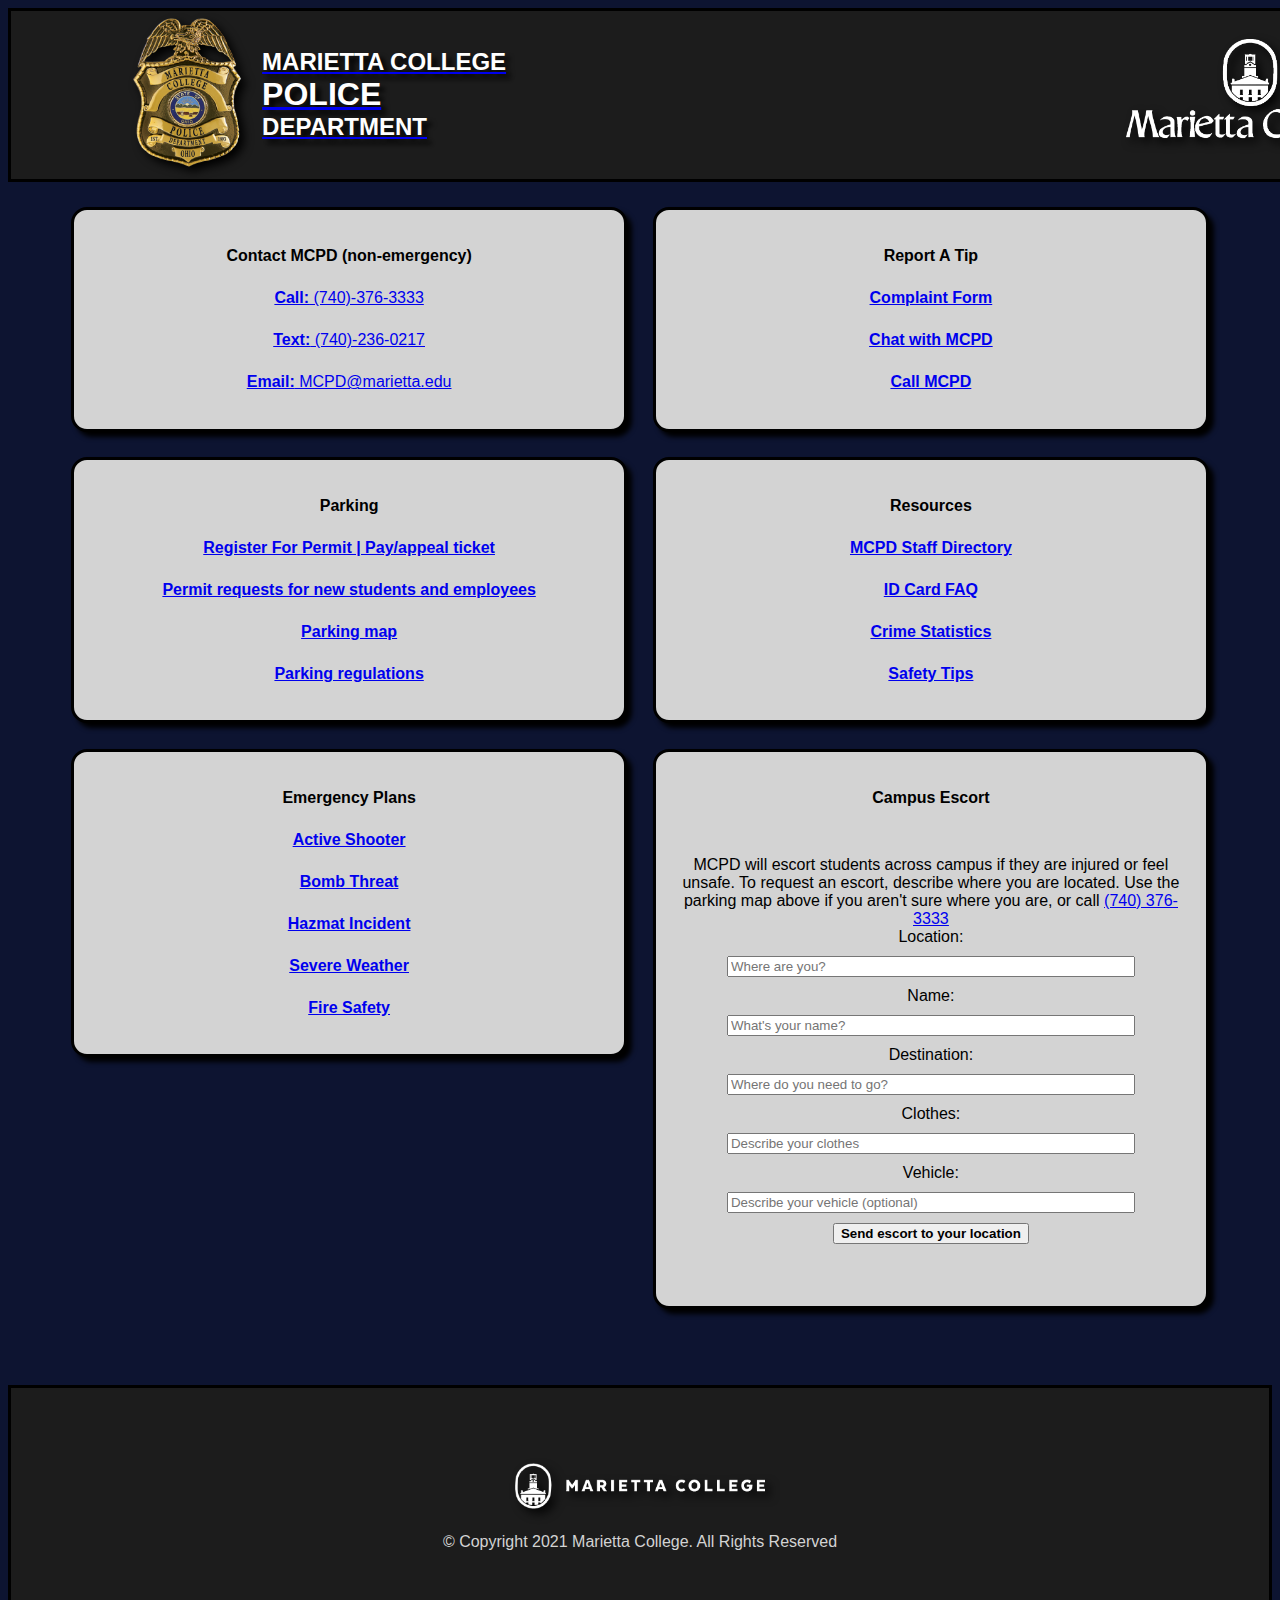
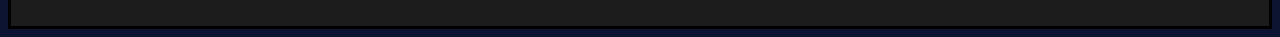
<file: index.html>
<!DOCTYPE html>
<!--
    Kade Hennacy
    11/10/21
    Website for MCPD using CSS flexbox and Bootstrap buttons
 -->
<html lang="en">

<head>
    <meta charset="UTF-8">
    <meta http-equiv="X-UA-Compatible" content="IE=edge">
    <meta name="viewport" content="width=device-width, initial-scale=1.0">
    <link rel="stylesheet" href="https://cdn.jsdelivr.net/npm/bootstrap@4.5.3/dist/css/bootstrap.min.css"
        integrity="sha384-TX8t27EcRE3e/ihU7zmQxVncDAy5uIKz4rEkgIXeMed4M0jlfIDPvg6uqKI2xXr2" crossorigin="anonymous">
    <link rel="stylesheet" href="styles.css">
    <script src="script.js"></script>
    <title>MCPD</title>
</head>

<body>
    <header class="header1">
        <a href="index.html" class="linkHome">
            <div class="headerLeft">
                <div>
                    <img class="mcpdlogo" src="photos/transparentMCPD.png" alt="transparentMCPD.png">
                </div>
                <div class="titleText">
                    <div class="headertext1">
                        MARIETTA COLLEGE
                    </div>
                    <div class="headertext2">
                        POLICE
                    </div>
                    <div class="headertext3">
                        DEPARTMENT
                    </div>
                </div>
            </div>
        </a>
        <div class="headerRight">
            <a href="https://www.marietta.edu/" class="linkHome"><img class="mclogo"
                    src="photos/MariettaLogoWhite_Hi.gif" alt="mclogo.gif"></a>
        </div>
    </header>
    <section class="container">
        <div class="content emergency">
            <h4>EMERGENCY</h4>
            <a href="tel:911" class="btn btn-danger mb-5"><b>Call:</b> 911</a>
        </div>
        <div class="content">
            <h4>Contact MCPD (non-emergency)</h4>
            <a href="tel:740-376-3333" class="btn btn-light"><b>Call:</b> (740)-376-3333</a>
            <a href="sms://+17402360217" class="btn btn-light"><b>Text:</b> (740)-236-0217</a>
            <a href="mailto: mcpd@marietta.edu" class="btn btn-light"><b>Email:</b> MCPD@marietta.edu</a>
        </div>
        <div class="content">
            <h4>Report A Tip</h4>
            <a href="complaintForm.html" class="btn btn-light"><b>Complaint Form</b></a>
            <a href="sms://+17402360217" class="btn btn-light"><b>Chat with MCPD</b></a>
            <a href="tel:740-376-3333" class="btn btn-light"><b>Call MCPD</b></a>
        </div>
        <div class="content">
            <h4>Parking</h4>
            <a href="https://www.permitsales.net/MC" class="btn btn-light"><b>Register For Permit | Pay/appeal
                    ticket</b></a>
            <a href="https://www.marietta.edu/sites/default/files/documents/mc_parking_permit_request_04222020.pdf"
                class="btn btn-light"><b>Permit requests for new students and employees</b></a>
            <a href="https://www.marietta.edu/sites/default/files/documents/Parking Map SP20v3.pdf"
                class="btn btn-light"><b>Parking map</b></a>
            <a href="https://www.marietta.edu/parking-vehicles" class="btn btn-light"><b>Parking regulations</b></a>
        </div>
        <div class="content">
            <h4>Resources</h4>
            <a href="https://www.marietta.edu/directory?name=&department%5B0%5D=796" class="btn btn-light"><b>MCPD Staff
                    Directory</b></a>
            <a href="https://www.marietta.edu/id-cards-faq" class="btn btn-light"><b>ID Card FAQ</b></a>
            <a href="https://www.marietta.edu/crime-statistics" class="btn btn-light"><b>Crime Statistics</b></a>
            <a href="safetyTips.html" class="btn btn-light"><b>Safety Tips</b></a>
        </div class="content">
        <div class="content">
            <h4>Emergency Plans</h4>
            <a href="activeShooter.html" class="btn btn-light"><b>Active Shooter</b></a>
            <a href="bombThreat.html" class="btn btn-light"><b>Bomb Threat</b></a>
            <a href="hazmatIncident.html" class="btn btn-light"><b>Hazmat Incident</b></a>
            <a href="severWeather.html" class="btn btn-light"><b>Severe Weather</b></a>
            <a href="fireSafety.html" class="btn btn-light"><b>Fire Safety</b></a>
        </div>
        <div class="content">
            <h4>Campus Escort</h4>
            <div class="vPadding">
                <div class="font-italic">MCPD will escort students across campus if they are injured or feel unsafe. To
                    request an escort, describe where you are located. Use the parking map above if you aren't sure
                    where you are, or call <a href="tel:740-376-3333"><u>(740) 376-3333</u></a></div>
                <div>
                    <form class="mt-3 mb-0 escortForm" onSubmit="return sendTextMessage()">
                        <div class="input-group my-2">
                            <div class="input-group-prepend mr-0">
                                <span class="input-group-text" id="locationPrepend">Location:</span>
                            </div>
                            <input type="text" name="studentLocation" id="locationField" class="form-control mt-0 ml-0"
                                placeholder="Where are you?" aria-label="Student's Location"
                                aria-describedby="locationPrepend" required>
                        </div>
                        <div class="input-group my-2">
                            <div class="input-group-prepend mr-0">
                                <span class="input-group-text" id="namePrepend">Name:</span>
                            </div>
                            <input type="text" name="studentName" id="nameField" class="form-control mt-0 ml-0"
                                placeholder="What's your name?" aria-label="Student's Name"
                                aria-describedby="namePrepend" required>
                        </div>
                        <div class="input-group my-2">
                            <div class="input-group-prepend mr-0">
                                <span class="input-group-text" id="destinationPrepend">Destination:</span>
                            </div>
                            <input type="text" name="studentDestination" id="destinationField"
                                class="form-control mt-0 ml-0" placeholder="Where do you need to go?"
                                aria-label="Student's Destination" aria-describedby="destinationPrepend" required>
                        </div>
                        <div class="input-group my-2">
                            <div class="input-group-prepend mr-0">
                                <span class="input-group-text" id="clothesPrepend">Clothes:</span>
                            </div>
                            <input type="text" name="studentClothes" id="clothesField" class="form-control mt-0 ml-0"
                                placeholder="Describe your clothes" aria-label="Student's clothes"
                                aria-describedby="clothesPrepend" required>
                        </div>
                        <div class="input-group my-2">
                            <div class="input-group-prepend mr-0">
                                <span class="input-group-text" id="vehiclePrepend">Vehicle:</span>
                            </div>
                            <input type="text" name="studentVehicle" id="vehicleField" class="form-control mt-0 ml-0"
                                placeholder="Describe your vehicle (optional)" aria-label="Student's vehicle"
                                aria-describedby="vehiclePrepend">
                        </div>
                        <input type="submit" class="btn btn-sm btn-outline-dark mt-3 centerText minWidth centered"
                            value="Send escort to your location">
                    </form>
                </div>
            </div>
        </div>
    </section>
    <footer>
        <img src="photos/mclogo2.png" alt="mclogo" class="mclogo2">
        <p class="copyright centerText">&#169 Copyright 2021 Marietta College. All Rights Reserved</p>
    </footer>
</body>

</html>
</file>
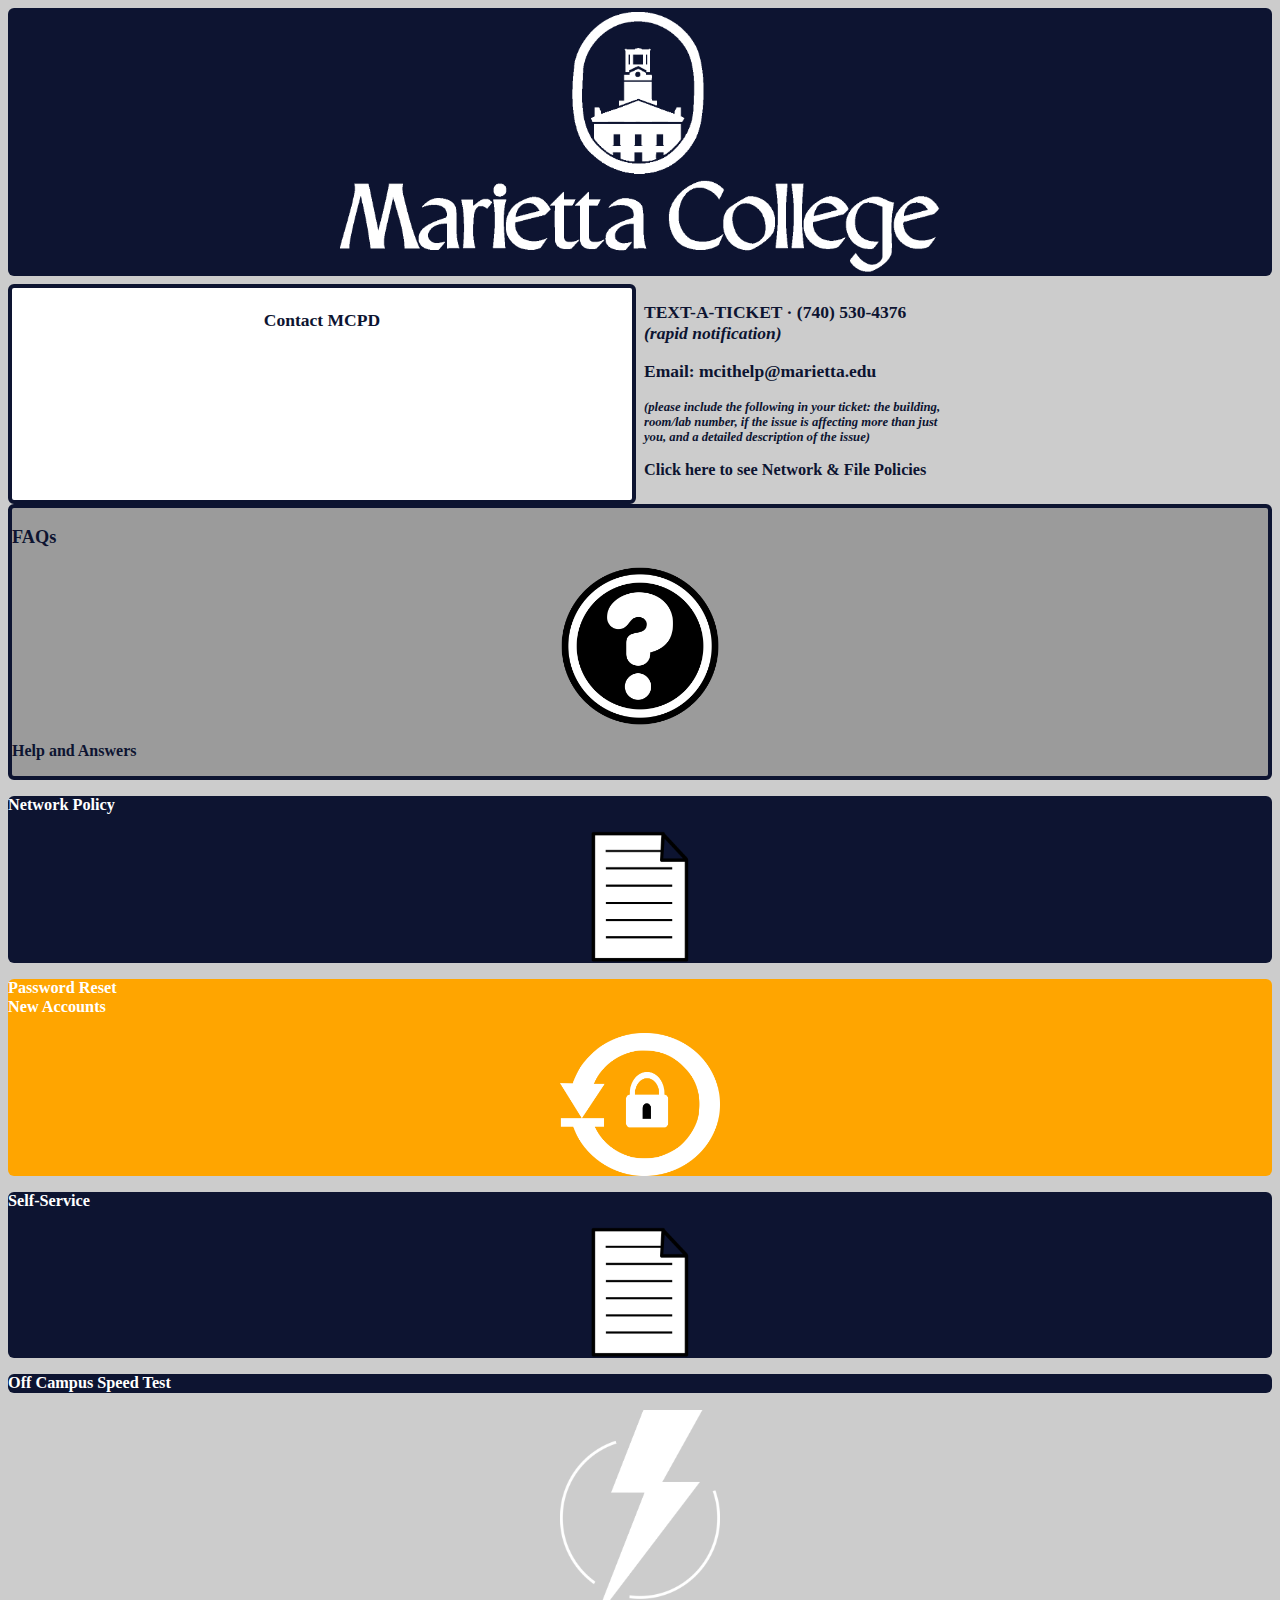
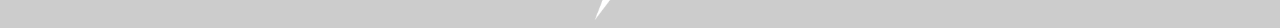
<file: IT website/index.html>
<!DOCTYPE html>
<!--
This uses CSS Grid for the page layout so if something needs
changed with the layout it would be wise to look up some CSS Grid
examples. I have tried to name everything appropriately so that
it would be easy to figure out what is what. Lastly, I just 
included the CSS within the html file instead of using a separate
.css file although that could easily be changed if you want.
-->
<html>

<head>
	<title>Front Page | Department of Information Technology</title>
	<style>
		body {
			background-color: #cccccc;
		}

		/*CSS GRID SETUP*/
		.grid {
			display: grid;
			grid-template-columns: repeat(4, 1fr);
			grid-template-rows: repeat(auto-fit, 5, 1fr);
			grid-gap: .5em;
		}

		.grid>div {
			padding: .25em;
			text-align: center;
			color: #ffffff;
		}

		/*CONTAINERS*/
		.logo {
			grid-column: 1/5;
			grid-row: 1/2;
			background: #0d1431;
			border-radius: 6px;
		}

		.contactinfo {
			grid-column: 1/3;
			grid-row: 2/4;
			background: #ffffff;
			border-radius: 6px;
			border-style: solid;
			border-color: #0d1431;
			border-width: 4px;
		}

		.faqlink {
			grid-column: 3/5;
			grid-row: 2/4;
			background: #9b9b9b;
			border-radius: 6px;
			border-style: solid;
			border-color: #0d1431;
			border-width: 4px;
		}

		.guestaccess {
			grid-column: 1/2;
			grid-row: 4/5;
			background: #0d1431;
			border-radius: 6px;
		}

		.offcampusspeed {
			grid-column: 2/3;
			grid-row: 4/5;
			background: #0d1431;
			border-radius: 6px;
		}

		.newandpass {
			grid-column: 3/4;
			grid-row: 4/5;
			background: orange;
			border-radius: 6px;
		}

		.policies {
			grid-column: 4/5;
			grid-row: 4/5;
			background: #0d1431;
			border-radius: 6px;
		}

		/*FONTS*/
		.font1 {
			font-family: "Georgia";
			color: #0d1431;
			font-size: calc(6px + .9vw);
		}

		.font2 {
			font-family: "Georgia";
			color: #0d1431;
			font-size: calc(6px + .8vw);
		}

		.font3 {
			font-family: "Georgia";
			color: #0d1431;
			font-size: calc(5px + .6vw);
		}

		.containerheading {
			font-family: "Georgia";
			color: #ffffff;
			font-size: calc(6px + .8vw);
		}

		.containerheading2 {
			font-family: "Georgia";
			color: #0d1431;
			font-size: calc(8px + .8vw);
		}
		

		/*IMAGES*/
		.mcimg {
			display: block;
			margin-left: auto;
			margin-right: auto;
			width: 100%;
			height: auto;
			max-width: 600px;
		}

		.faqimg {
			display: block;
			margin-left: auto;
			margin-right: auto;
			width: 100%;
			height: auto;
			max-width: 160px;
			filter: invert(100%);
		}

		.guestaccessimg {
			display: block;
			margin-left: auto;
			margin-right: auto;
			width: 65%;
			height: auto;
			max-width: 140px;
			filter: invert(100%);
		}

		.boltimg {
			display: block;
			margin-left: auto;
			margin-right: auto;
			width: 65%;
			height: auto;
			max-width: 160px;
			filter: invert(100%);
		}

		.passresetimg {
			display: block;
			margin-left: auto;
			margin-right: auto;
			width: 65%;
			height: auto;
			max-width: 160px;
			filter: invert(100%);
		}

		.policyimg {
			display: block;
			margin-left: auto;
			margin-right: auto;
			width: 50%;
			height: auto;
			max-width: 100px;
			filter: invert(0%);
		}

		.nounderlinelink {
			text-decoration: none;
			color: #0d1431;
		}
	</style>
</head>

<body>
	<div class="grid">
		<div class="logo"><img class="mcimg" src="photos\MariettaLogoWhite_Hi.gif"></div>
		<div class="contactinfo">
			<p class="font1"><b>Contact MCPD</div>
			<p class="font1"><b>TEXT-A-TICKET &#183; <a class="nounderlinelink" href="sms://+17405304376">(740)
						530-4376</a></b> <i>(rapid notification)</i></p>
			<p class="font1"><b>Email:</b> <a class="nounderlinelink"
					href="mailto:mcithelp@marietta.edu">mcithelp@marietta.edu</a></p>
			<p class="font3"><i>(<b>please include the following in your ticket:</b> the building, room/lab number, if
					the issue is affecting more than just you, and a detailed description of the issue)</i></p>
			<!-- <p class="font2"><b>Phone:</b> (855) 376-4860 <b>(toll free) &#183;</b> x4860 <b>(on campus)</b> -->
			<a class="nounderlinelink" href="policy.html"><p class="font2">Click here to see Network & File Policies</p></a>
			</p>
		</div>
		<div class="faqlink">
			<p class="containerheading2"><a class="nounderlinelink" href="./faq/index.html"><b>FAQs</b></a></p>
			<a href="./faq/index.html">
				<img class="faqimg" src="photos\question.png">
			</a>
			<p class="heading2"><a class="nounderlinelink" href="./faq/index.html" ><b>Help and Answers</b></a></p>
		</div>
		<div class="guestaccess">
			<p class="containerheading">Network Policy</p>
			<a href="policy.html">
				<img class="policyimg" src="photos\policy.png">
			</a>
		</div>
		
		<div class="newandpass">
			<p class="containerheading">Password Reset<br/>New Accounts</p>
			<a href="https://isweb.marietta.edu/credentials/" >
				<img class="passresetimg" src="photos\passreset.png">
			</a>
		</div>
		<div class="policies">
			<p class="containerheading">Self-Service</p>
			<a href="https://selfservice.marietta.edu" >
				<img class="policyimg" src="photos\policy.png">
			</a>
		</div>
		<div class="offcampusspeed">
			<p class="containerheading"><b>Off Campus Speed Test</div>
			<a href="http://www.speedtest.net/">
				<img class="boltimg" src="photos\bolt.png">
			</a>
		</div>
	</div>
</body>

</html>
</file>
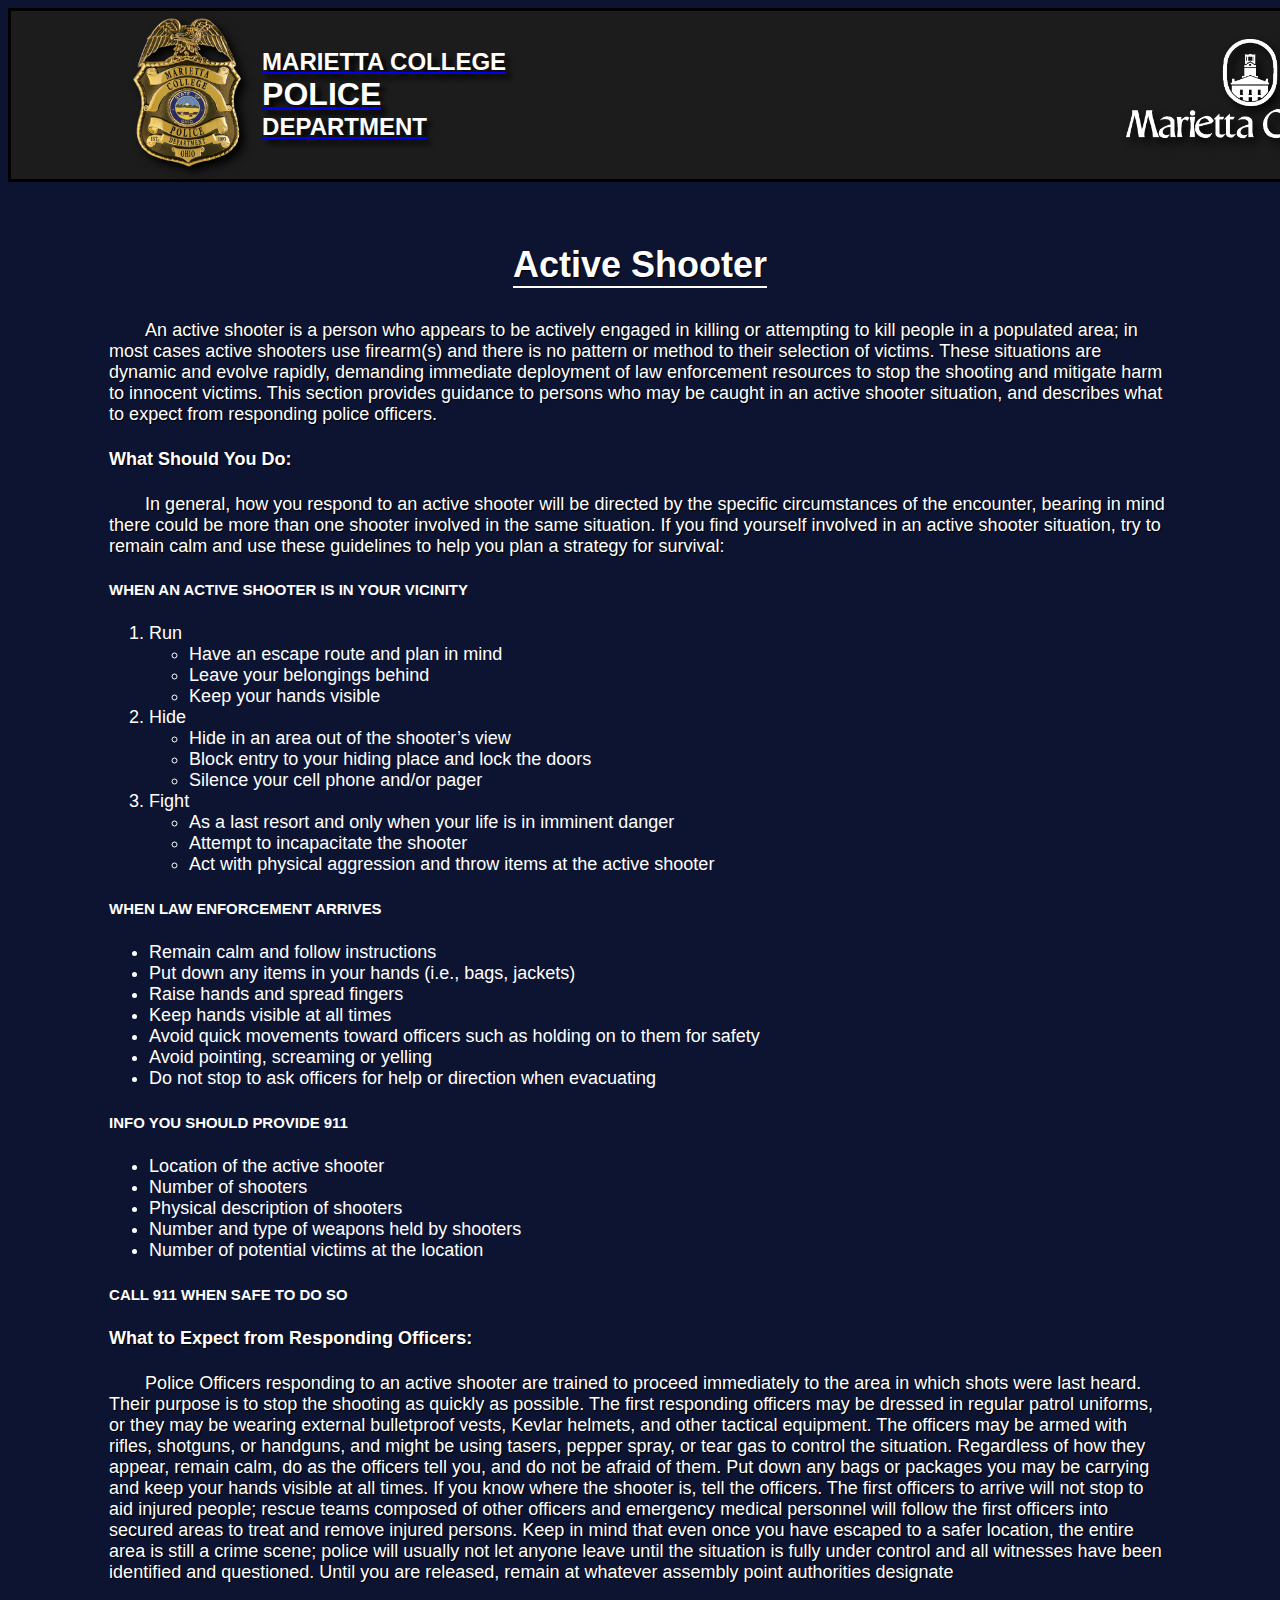
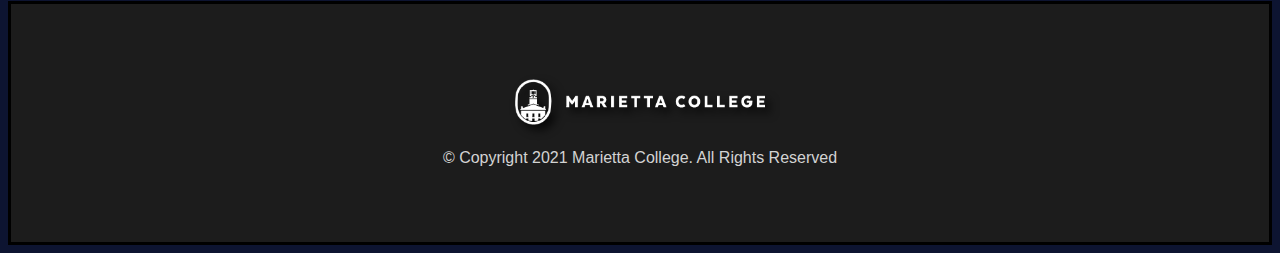
<file: activeShooter.html>
<!DOCTYPE html>
<html lang="en">
<head>
    <meta charset="UTF-8">
    <meta http-equiv="X-UA-Compatible" content="IE=edge">
    <meta name="viewport" content="width=device-width, initial-scale=1.0">
    <link rel="stylesheet" href="https://cdn.jsdelivr.net/npm/bootstrap@4.5.3/dist/css/bootstrap.min.css" integrity="sha384-TX8t27EcRE3e/ihU7zmQxVncDAy5uIKz4rEkgIXeMed4M0jlfIDPvg6uqKI2xXr2" crossorigin="anonymous">
    <link rel="stylesheet" href="styles.css">
    <title>Active Shooter</title>
</head>
<body>
    <header class="header1">
        <a href="index.html" class="linkHome">
            <div class="headerLeft">
                <div>
                    <img class="mcpdlogo" src="photos/transparentMCPD.png" alt="transparentMCPD.png">
                </div>
                <div class="titleText">
                    <div class="headertext1">
                        MARIETTA COLLEGE
                    </div>
                    <div class="headertext2">
                        POLICE
                    </div>
                    <div class="headertext3">
                        DEPARTMENT
                    </div>
                </div>
            </div>
        </a>
        <div class="headerRight">
            <a href="https://www.marietta.edu/" class="linkHome"><img class="mclogo"src="photos/MariettaLogoWhite_Hi.gif" alt="mclogo.gif"></a>
        </div>
    </header>
    <article>
        <h1>Active Shooter</h1>
        <p>An active shooter is a person who appears to be actively engaged in killing or attempting to kill people in a populated area; in most cases active shooters use firearm(s) and there is no pattern or method to their selection of victims. These situations are dynamic and evolve rapidly, demanding immediate deployment of law enforcement resources to stop the shooting and mitigate harm to innocent victims. This section provides guidance to persons who may be caught in an active shooter situation, and describes what to expect from responding police officers.</p> 
        <h4>What Should You Do:</h4> 
        <p>In general, how you respond to an active shooter will be directed by the specific circumstances of the encounter, bearing in mind there could be more than one shooter involved in the same situation. If you find yourself involved in an active shooter situation, try to remain calm and use these guidelines to help you plan a strategy for survival:</p> 
        <h5>WHEN AN ACTIVE SHOOTER IS IN YOUR VICINITY</h5>
        <ol>
            <li>Run
                <ul>
                    <li>Have an escape route and plan in mind</li>
                    <li>Leave your belongings behind</li>
                    <li>Keep your hands visible</li>
                </ul>
            </li>
            <li>Hide
                <ul>
                    <li>Hide in an area out of the shooter’s view</li>
                    <li>Block entry to your hiding place and lock the doors</li>
                    <li>Silence your cell phone and/or pager</li>
                </ul>
            </li>
            <li>Fight
                <ul>
                    <li>As a last resort and only when your life is in imminent danger</li>
                    <li>Attempt to incapacitate the shooter</li>
                    <li>Act with physical aggression and throw items at the active shooter</li>
                </ul>
            </li>
        </ol>
        <h5>WHEN LAW ENFORCEMENT ARRIVES</h5>
        <ul>
            <li>Remain calm and follow instructions</li>
            <li>Put down any items in your hands (i.e., bags, jackets)</li>
            <li>Raise hands and spread fingers</li>
            <li>Keep hands visible at all times</li>
            <li>Avoid quick movements toward officers such as holding on to them for safety</li>
            <li>Avoid pointing, screaming or yelling</li>
            <li>Do not stop to ask officers for help or direction when evacuating</li>
        </ul> 
         <h5>INFO YOU SHOULD PROVIDE 911</h5>
         <ul>
             <li>Location of the active shooter</li>
             <li>Number of shooters</li>
             <li>Physical description of shooters</li>
             <li>Number and type of weapons held by shooters</li>
             <li>Number of potential victims at the location</li>
         </ul> 
        <h5>CALL 911 WHEN SAFE TO DO SO</h5> 
        <h4>What to Expect from Responding Officers:</h4>
        <p>Police Officers responding to an active shooter are trained to proceed immediately to the area in which shots were last heard. Their purpose is to stop the shooting as quickly as possible. The first responding officers may be dressed in regular patrol uniforms, or they may be wearing external bulletproof vests, Kevlar helmets, and other tactical equipment. The officers may be armed with rifles, shotguns, or handguns, and might be using tasers, pepper spray, or tear gas to control the situation. Regardless of how they appear, remain calm, do as the officers tell you, and do not be afraid of them. Put down any bags or packages you may be carrying and keep your hands visible at all times. If you know where the shooter is, tell the officers. The first officers to arrive will not stop to aid injured people; rescue teams composed of other officers and emergency medical personnel will follow the first officers into secured areas to treat and remove injured persons. Keep in mind that even once you have escaped to a safer location, the entire area is still a crime scene; police will usually not let anyone leave until the situation is fully under control and all witnesses have been identified and questioned. Until you are released, remain at whatever assembly point authorities designate</p>
    </article>
    <footer>
        <img src="photos/mclogo2.png" alt="mclogo" class="mclogo">
        <p class="copyright centerText">&#169 Copyright 2021 Marietta College. All Rights Reserved</p>
    </footer>
</body>
</html>
</file>
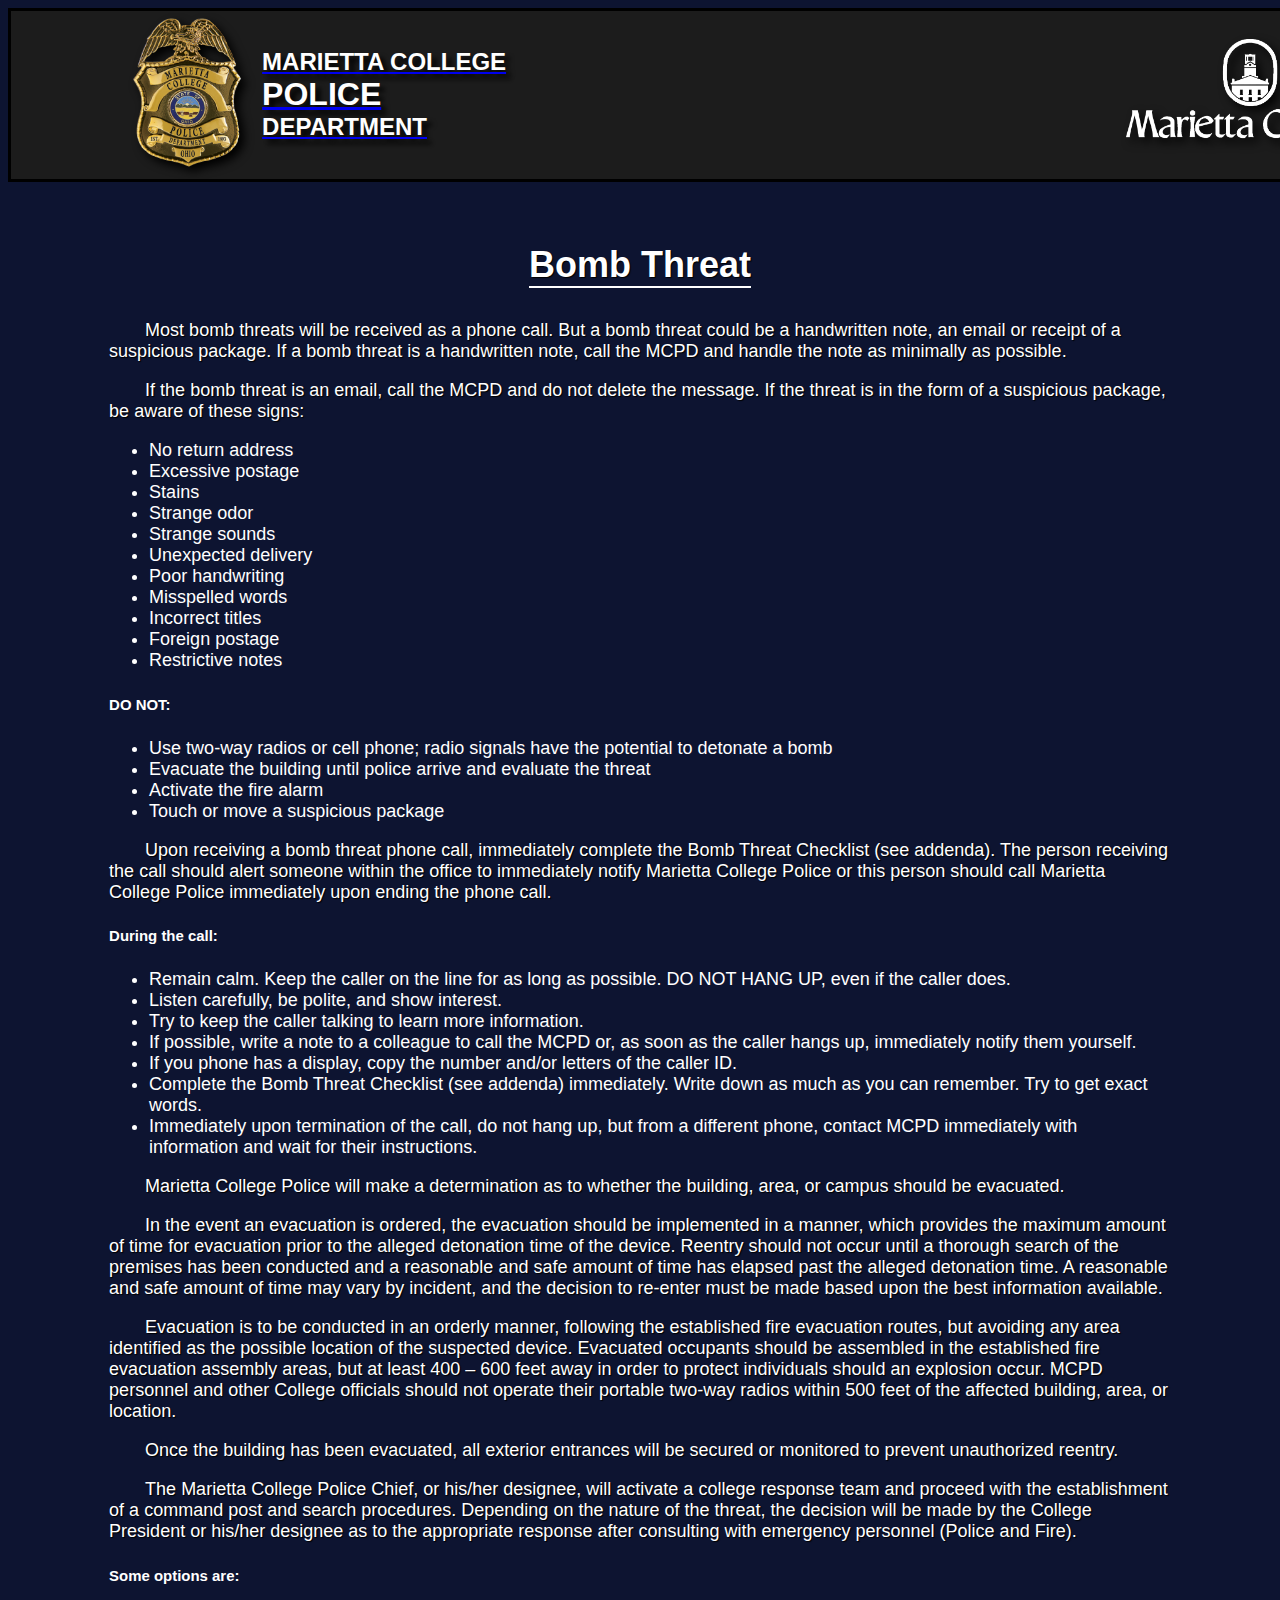
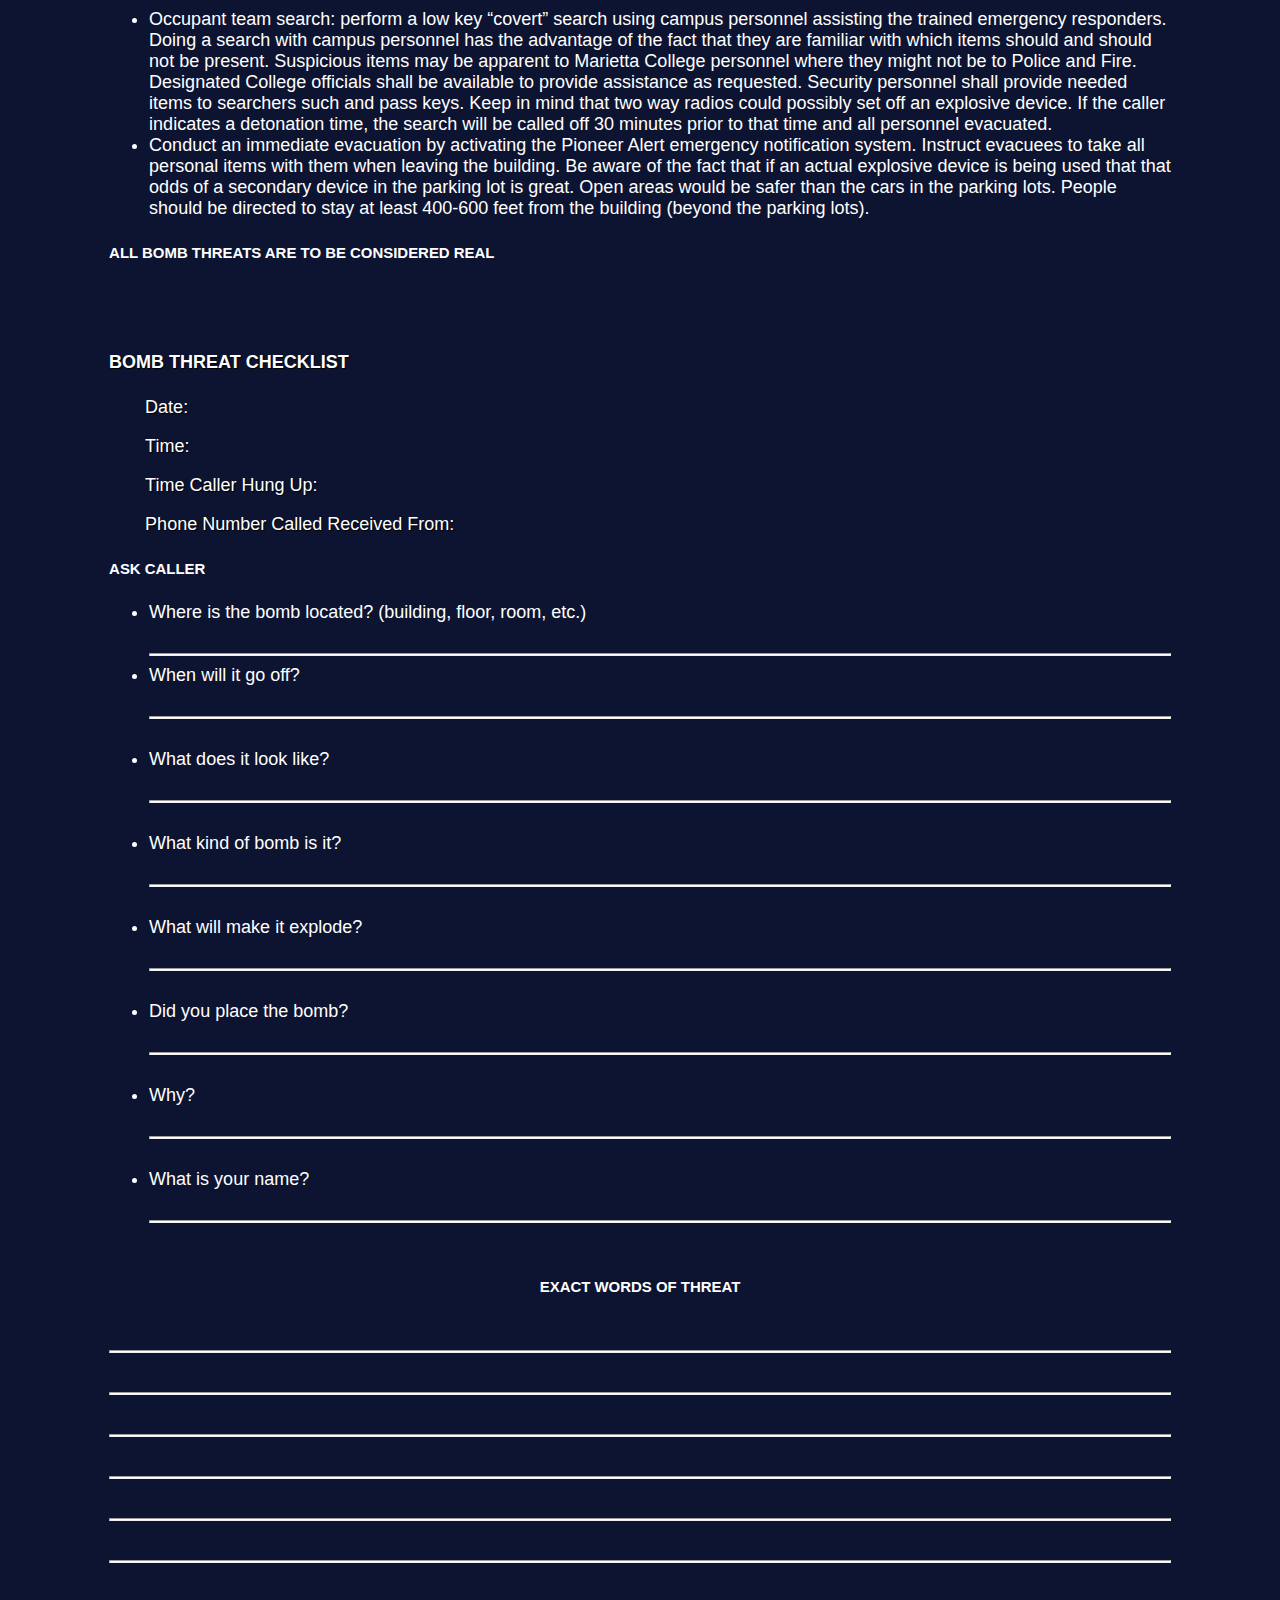
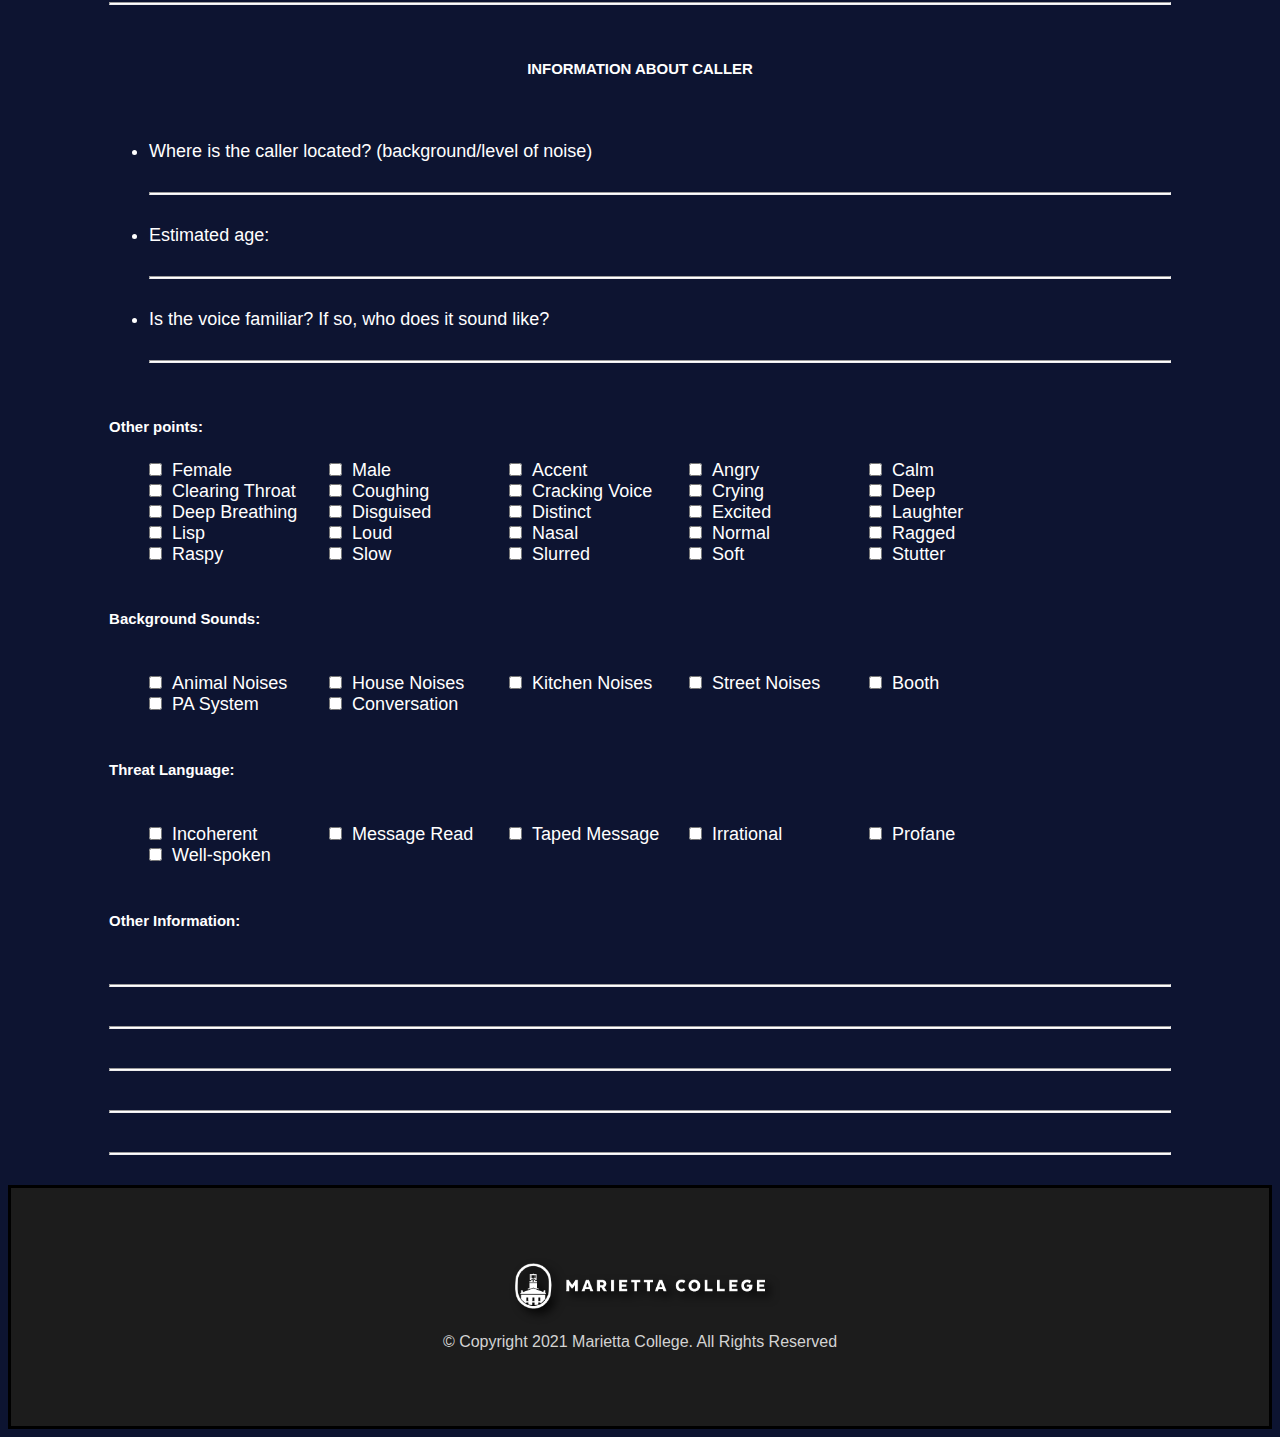
<file: bombThreat.html>
<!DOCTYPE html>
<html lang="en">
<head>
    <meta charset="UTF-8">
    <meta http-equiv="X-UA-Compatible" content="IE=edge">
    <meta name="viewport" content="width=device-width, initial-scale=1.0">
    <link rel="stylesheet" href="https://cdn.jsdelivr.net/npm/bootstrap@4.5.3/dist/css/bootstrap.min.css" integrity="sha384-TX8t27EcRE3e/ihU7zmQxVncDAy5uIKz4rEkgIXeMed4M0jlfIDPvg6uqKI2xXr2" crossorigin="anonymous">
    <link rel="stylesheet" href="styles.css">
    <title>Bomb Threat</title>
</head>
<body>
    <header class="header1">
        <a href="index.html" class="linkHome">
            <div class="headerLeft">
                <div>
                    <img class="mcpdlogo" src="photos/transparentMCPD.png" alt="transparentMCPD.png">
                </div>
                <div class="titleText">
                    <div class="headertext1">
                        MARIETTA COLLEGE
                    </div>
                    <div class="headertext2">
                        POLICE
                    </div>
                    <div class="headertext3">
                        DEPARTMENT
                    </div>
                </div>
            </div>
        </a>
        <div class="headerRight">
            <a href="https://www.marietta.edu/" class="linkHome"><img class="mclogo"src="photos/MariettaLogoWhite_Hi.gif" alt="mclogo.gif"></a>
        </div>
    </header>
    <article>
        <h1>Bomb Threat</h1>
        <p>Most bomb threats will be received as a phone call. But a bomb threat could be a handwritten note, an email or receipt of a suspicious package. If a bomb threat is a handwritten note, call the MCPD and handle the note as minimally as possible.</p>
        <p>If the bomb threat is an email, call the MCPD and do not delete the message. If the threat is in the form of a suspicious package, be aware of these signs:</p>
        <ul>
            <li>No return address</li>
            <li>Excessive postage</li>
            <li>Stains</li>
            <li>Strange odor</li>
            <li>Strange sounds</li>
            <li>Unexpected delivery</li>
            <li>Poor handwriting</li>
            <li>Misspelled words</li>
            <li>Incorrect titles</li>
            <li>Foreign postage</li>
            <li>Restrictive notes</li>
        </ul>
        <h5>DO NOT:</h5>
        <ul>
            <li>Use two-way radios or cell phone; radio signals have the potential to detonate a bomb</li>
            <li>Evacuate the building until police arrive and evaluate the threat</li>
            <li>Activate the fire alarm</li>
            <li>Touch or move a suspicious package</li>
        </ul>
        <p>Upon receiving a bomb threat phone call, immediately complete the Bomb Threat Checklist (see addenda). The person receiving the call should alert someone within the office to immediately notify Marietta College Police or this person should call Marietta College Police immediately upon ending the phone call.</p>
        <h5>During the call:</h5>
        <ul>
            <li>Remain calm. Keep the caller on the line for as long as possible. DO NOT HANG UP, even if the caller does.</li>
            <li>Listen carefully, be polite, and show interest.</li>
            <li>Try to keep the caller talking to learn more information.</li>
            <li>If possible, write a note to a colleague to call the MCPD or, as soon as the caller hangs up, immediately notify them yourself.</li>
            <li>If you phone has a display, copy the number and/or letters of the caller ID.</li>
            <li>Complete the Bomb Threat Checklist (see addenda) immediately. Write down as much as you can remember. Try to get exact words.</li>
            <li>Immediately upon termination of the call, do not hang up, but from a different phone, contact MCPD immediately with information and wait for their instructions.</li>
        </ul>
        <p>Marietta College Police will make a determination as to whether the building, area, or campus should be evacuated.</p>
        <p>In the event an evacuation is ordered, the evacuation should be implemented in a manner, which provides the maximum amount of time for evacuation prior to the alleged detonation time of the device. Reentry should not occur until a thorough search of the premises has been conducted and a reasonable and safe amount of time has elapsed past the alleged detonation time. A reasonable and safe amount of time may vary by incident, and the decision to re-enter must be made based upon the best information available.</p>
        <p>Evacuation is to be conducted in an orderly manner, following the established fire evacuation routes, but avoiding any area identified as the possible location of the suspected device. Evacuated occupants should be assembled in the established fire evacuation assembly areas, but at least 400 – 600 feet away in order to protect individuals should an explosion occur. MCPD personnel and other College officials should not operate their portable two-way radios within 500 feet of the affected building, area, or location.</p>
        <p>Once the building has been evacuated, all exterior entrances will be secured or monitored to prevent unauthorized reentry.</p>
        <p>The Marietta College Police Chief, or his/her designee, will activate a college response team and proceed with the establishment of a command post and search procedures. Depending on the nature of the threat, the decision will be made by the College President or his/her designee as to the appropriate response after consulting with emergency personnel (Police and Fire).</p>
        <h5>Some options are:</h5>
        <ul>
            <li>Occupant team search: perform a low key “covert” search using campus personnel assisting the trained emergency responders. Doing a search with campus personnel has the advantage of the fact that they are familiar with which items should and should not be present. Suspicious items may be apparent to Marietta College personnel where they might not be to Police and Fire. Designated College officials shall be available to provide assistance as requested. Security personnel shall provide needed items to searchers such and pass keys. Keep in mind that two way radios could possibly set off an explosive device. If the caller indicates a detonation time, the search will be called off 30 minutes prior to that time and all personnel evacuated.</li>
            <li>Conduct an immediate evacuation by activating the Pioneer Alert emergency notification system.  Instruct evacuees to take all personal items with them when leaving the building. Be aware of the fact that if an actual explosive device is being used that that odds of a secondary device in the parking lot is great. Open areas would be safer than the cars in the parking lots. People should be directed to stay at least 400-600 feet from the building (beyond the parking lots).</li>
        </ul>
        <h5>ALL BOMB THREATS ARE TO BE CONSIDERED REAL</h5><br/><br/>
        <h4 class="centerText">BOMB THREAT CHECKLIST</h4>
        <p>Date:</p>
        <p>Time:</p>
        <p>Time Caller Hung Up:</p>
        <p>Phone Number Called Received From:</p>
        <h5>ASK CALLER</h5>
        <ul>
            <li>Where is the bomb located? (building, floor, room, etc.)</li><br/><hr/>
            <li>When will it go off?</li><br/><hr/><br/>
            <li>What does it look like?</li><br/><hr/><br/>
            <li>What kind of bomb is it?</li><br/><hr/><br/>
            <li>What will make it explode?</li><br/><hr/><br/>
            <li>Did you place the bomb?</li><br/><hr/><br/>
            <li>Why?</li><br/><hr/><br/>
            <li>What is your name?</li><br/><hr/><br/>
        </ul>
        <h5 class="centerText">EXACT WORDS OF THREAT</h5><br/>
        <hr/><br/>
        <hr/><br/>
        <hr/><br/>
        <hr/><br/>
        <hr/><br/>
        <hr/><br/>
        <hr/><br/>
        <h5 class="centerText">INFORMATION ABOUT CALLER</h5><br/>
        <ul>
            <li>Where is the caller located? (background/level of noise)</li><br/><hr/><br/>
            <li>Estimated age:</li><br/><hr/><br/>
            <li>Is the voice familiar?  If so, who does it sound like?</li><br/><hr/><br/>
        </ul>
        <h5>Other points:</h5>
        <div class="checkList">
            <span class="checkItem"><input type="checkbox">Female</span>
            <span class="checkItem"><input type="checkbox">Male</span>
            <span class="checkItem"><input type="checkbox">Accent</span>
            <span class="checkItem"><input type="checkbox">Angry</span>
            <span class="checkItem"><input type="checkbox">Calm</span>
            <span class="checkItem"><input type="checkbox">Clearing Throat</span>
            <span class="checkItem"><input type="checkbox">Coughing</span>
            <span class="checkItem"><input type="checkbox">Cracking Voice</span>
            <span class="checkItem"><input type="checkbox">Crying</span>
            <span class="checkItem"><input type="checkbox">Deep</span>
            <span class="checkItem"><input type="checkbox">Deep Breathing</span>
            <span class="checkItem"><input type="checkbox">Disguised</span>
            <span class="checkItem"><input type="checkbox">Distinct</span>
            <span class="checkItem"><input type="checkbox">Excited</span>
            <span class="checkItem"><input type="checkbox">Laughter</span>
            <span class="checkItem"><input type="checkbox">Lisp</span>
            <span class="checkItem"><input type="checkbox">Loud</span>
            <span class="checkItem"><input type="checkbox">Nasal</span>
            <span class="checkItem"><input type="checkbox">Normal</span>
            <span class="checkItem"><input type="checkbox">Ragged</span>
            <span class="checkItem"><input type="checkbox">Raspy</span>
            <span class="checkItem"><input type="checkbox">Slow</span>
            <span class="checkItem"><input type="checkbox">Slurred</span>
            <span class="checkItem"><input type="checkbox">Soft</span>
            <span class="checkItem"><input type="checkbox">Stutter</span>
        </div><br/>
        <h5>Background Sounds:</h5><br/>
        <div class="checkList">
            <span class="checkItem"><input type="checkbox">Animal Noises</span>
            <span class="checkItem"><input type="checkbox">House Noises</span>
            <span class="checkItem"><input type="checkbox">Kitchen Noises</span>
            <span class="checkItem"><input type="checkbox">Street Noises</span>
            <span class="checkItem"><input type="checkbox">Booth</span>
            <span class="checkItem"><input type="checkbox">PA System</span>
            <span class="checkItem"><input type="checkbox">Conversation</span>
        </div><br/>
        <h5>Threat Language:</h5><br/>
        <div class="checkList">
            <span class="checkItem"><input type="checkbox">Incoherent</span>
            <span class="checkItem"><input type="checkbox">Message Read</span>
            <span class="checkItem"><input type="checkbox">Taped Message</span>
            <span class="checkItem"><input type="checkbox">Irrational</span>
            <span class="checkItem"><input type="checkbox">Profane</span>
            <span class="checkItem"><input type="checkbox">Well-spoken</span>
        </div><br/>
        <h5>Other Information:</h5><br/>
        <hr/><br/>
        <hr/><br/>
        <hr/><br/>
        <hr/><br/>
        <hr/><br/>
    </article>
    <footer>
        <img src="photos/mclogo2.png" alt="mclogo" class="mclogo">
        <p class="copyright centerText">&#169 Copyright 2021 Marietta College. All Rights Reserved</p>
    </footer>
</body>
</html>
</file>
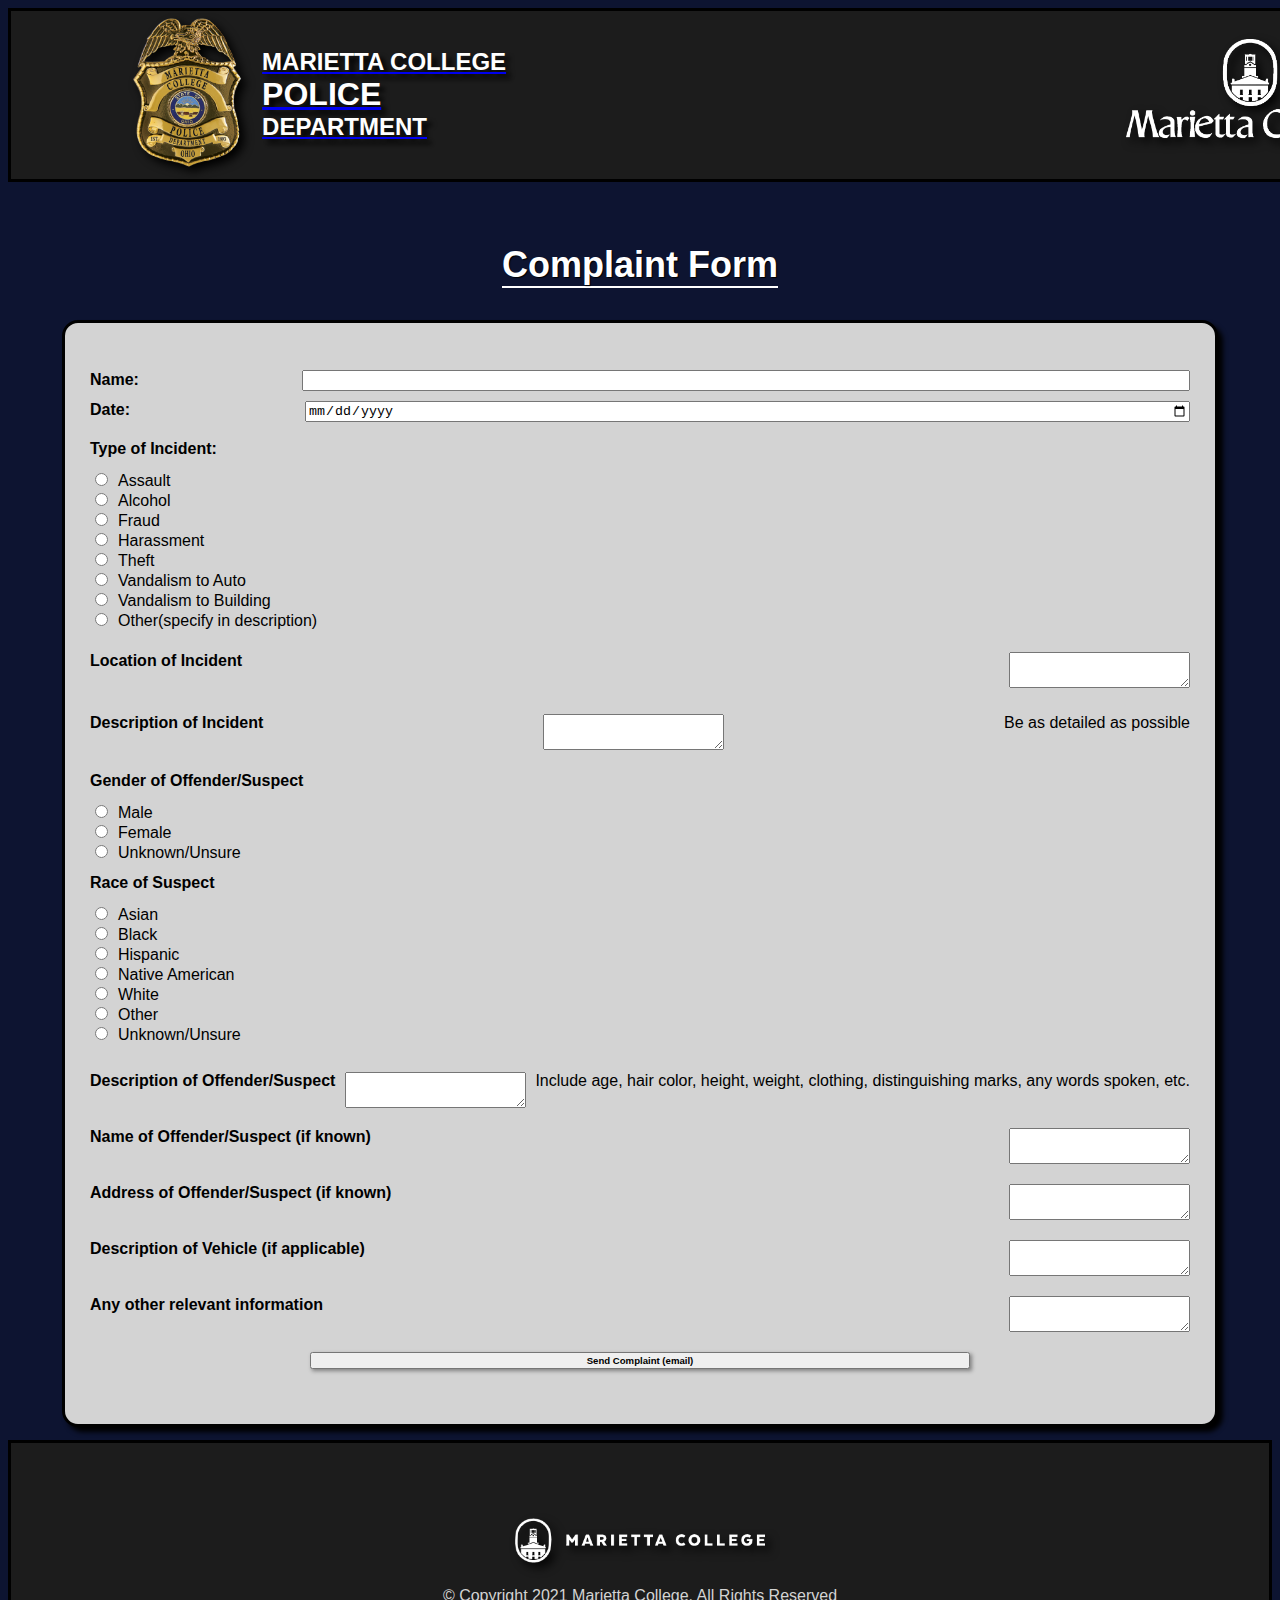
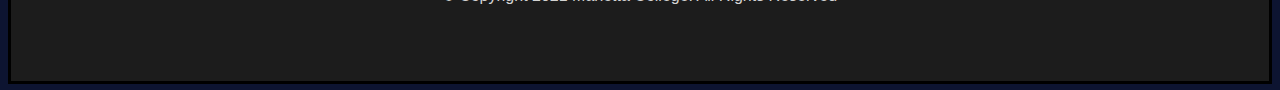
<file: complaintForm.html>
<!DOCTYPE html>
<html lang="en">
<head>
    <meta charset="UTF-8">
    <meta http-equiv="X-UA-Compatible" content="IE=edge">
    <meta name="viewport" content="width=device-width, initial-scale=1.0">
    <link rel="stylesheet" href="https://cdn.jsdelivr.net/npm/bootstrap@4.5.3/dist/css/bootstrap.min.css" integrity="sha384-TX8t27EcRE3e/ihU7zmQxVncDAy5uIKz4rEkgIXeMed4M0jlfIDPvg6uqKI2xXr2" crossorigin="anonymous">
    <link rel="stylesheet" href="styles.css">
    <script src="script.js"></script>
    <title>Complaint Form</title>
</head>
<body>
    <header class="header1">
        <a href="index.html" class="linkHome">
            <div class="headerLeft">
                <div>
                    <img class="mcpdlogo" src="photos/transparentMCPD.png" alt="transparentMCPD.png">
                </div>
                <div class="titleText">
                    <div class="headertext1">
                        MARIETTA COLLEGE
                    </div>
                    <div class="headertext2">
                        POLICE
                    </div>
                    <div class="headertext3">
                        DEPARTMENT
                    </div>
                </div>
            </div>
        </a>
        <div class="headerRight">
            <a href="https://www.marietta.edu/" class="linkHome"><img class="mclogo"src="photos/MariettaLogoWhite_Hi.gif" alt="mclogo.gif"></a>
        </div>
    </header>
    <article>
        <h1>Complaint Form</h1>
    </article>
    <div class="complaintForm content blackTxt" id="CENTERED">
        <form>
            <div class="formRow">
                <b>Name:</b>
                <input type="text" name="complaintNameField" id="complaintNameField" class="form-control" required>
            </div>
            <div class="formRow">
                <b>Date:</b>
                <input type="date" id="dateField" class="form-control" required>
            </div>
            <br/>
            <div class="formRow">
                <b>Type of Incident:</b>
            </div>
            <div class="radioRow">
                <label for="assault"><input type="radio" name="typeField" id="assault" value="assault" required>Assault</label>
                <label for="alcohol"><input type="radio" name="typeField" id="alcohol" value="alcohol">Alcohol</label>
                <label for="fraud"><input type="radio" name="typeField" id="fraud" value="fraud">Fraud</label>
                <label for="harassment"><input type="radio" name="typeField" id="harassment" value="harassment">Harassment</label>
                <label for="theft"><input type="radio" name="typeField" id="theft" value="theft">Theft</label>
                <label for="vandalismAuto"><input type="radio" name="typeField" id="vandalismAuto" value="vandalismAuto">Vandalism to Auto</label>
                <label for="vandalismBuilding"><input type="radio" name="typeField" id="vandalismBuilding" value="vandalismBuilding">Vandalism to Building</label>
                <label for="other"><input type="radio" name="typeField" id="other" value="other">Other(specify in description)</label>
            </div>
            <div class="formRow">
                <b>Location of Incident</b>
                <textarea class="form-control" name="incidentLocation" id="incidentLocation" required></textarea>
            </div>
            <div class="formRow">
                <b>Description of Incident</b>
                <textarea class="form-control" name="incidentDescription" id="incidentDescription" required></textarea>
                <p class="text-sm-left">Be as detailed as possible</p>
            </div>
            <div class="radioRow">
                <b>Gender of Offender/Suspect</b>
            </div>
            <div class="radioRow">
                <label for="male"><input type="radio" name="gender" id="male" value="Male" required>Male</label>
                <label for="female"><input type="radio" name="gender" id="female" value="Female">Female</label>
                <label for="unknown"><input type="radio" name="gender" id="unknown" value="Unknown">Unknown/Unsure</label>
            </div>
            <div class="radioRow">
                <b>Race of Suspect</b>
            </div>
            <div class="radioRow">
                <label for="asian"><input type="radio" name="race" id="asian" value="Asian" required>Asian</label>
                <label for="black"><input type="radio" name="race" id="black" value="Black">Black</label>
                <label for="Hispanic"><input type="radio" name="race" id="hispanic" value="Hispanic">Hispanic</label>
                <label for="native"><input type="radio" name="race" id="native" value="Native American">Native American</label>
                <label for="white"><input type="radio" name="race" id="white" value="White">White</label>
                <label for="raceOther"><input type="radio" name="race" id="raceOther" value="Other">Other</label>
                <label for="unknownRace"><input type="radio" name="race" id="unknownRace" value="Unknown/Unsure">Unknown/Unsure</label>
            </div>
            <div class="formRow">
                <b>Description of Offender/Suspect</b>
                <textarea class="form-control" name="suspectDescription" id="suspectDescription" required></textarea>
                <p class="text-sm-left">Include age, hair color, height, weight, clothing, distinguishing marks, any words spoken, etc.</p>
            </div>
            <div class="formRow">
                <b>Name of Offender/Suspect (if known)</b>
                <textarea name="suspectName" id="suspectName"class="form-control"></textarea>
            </div>
            <div class="formRow">
                <b>Address of Offender/Suspect (if known)</b>
                <textarea name="suspectAddress" id="suspectAddress"class="form-control"></textarea>
            </div>
            <div class="formRow">
                <b>Description of Vehicle (if applicable)</b>
                <textarea name="suspectVehicle" id="suspectVehicle" class="form-control"></textarea>
            </div>
            <div class="formRow">
                <b>Any other relevant information</b>
                <textarea name="otherInfo" id="otherInfo" class="form-control"></textarea>
            </div>
            <div class="submitRow">
                <input type="submit" class="btn btn-sm btn-outline-dark" value="Send Complaint (text)" onclick="return sendComplaint('text')" id="sendTextComplaint">
                <input type="submit" class="btn btn-sm btn-outline-dark" value="Send Complaint (email)" onclick="return sendComplaint('email')">
            </div>
        </form><br/>
    </div>
    <footer>
        <img src="photos/mclogo2.png" alt="mclogo" class="mclogo" id="MCLOGO">
        <p class="copyright centerText">&#169 Copyright 2021 Marietta College. All Rights Reserved</p>
    </footer>
</body>
</html>
</file>
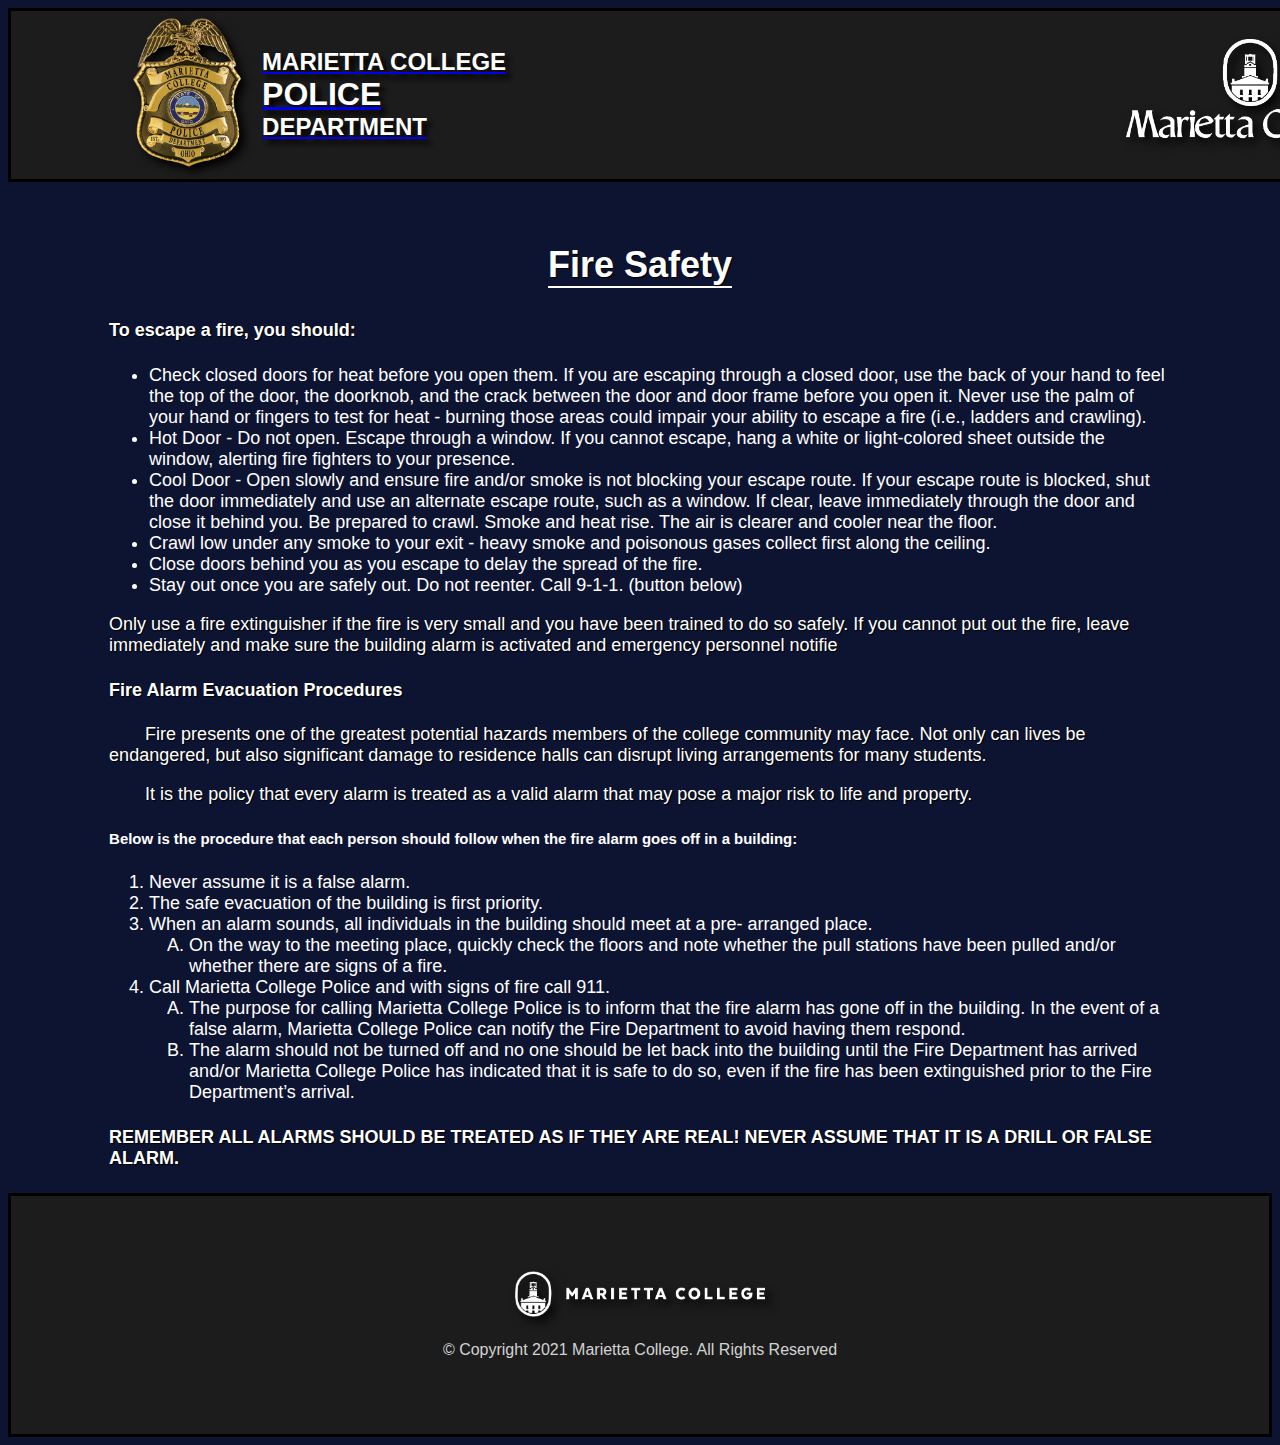
<file: fireSafety.html>
<!DOCTYPE html>
<html lang="en">
<head>
    <meta charset="UTF-8">
    <meta http-equiv="X-UA-Compatible" content="IE=edge">
    <meta name="viewport" content="width=device-width, initial-scale=1.0">
    <link rel="stylesheet" href="https://cdn.jsdelivr.net/npm/bootstrap@4.5.3/dist/css/bootstrap.min.css" integrity="sha384-TX8t27EcRE3e/ihU7zmQxVncDAy5uIKz4rEkgIXeMed4M0jlfIDPvg6uqKI2xXr2" crossorigin="anonymous">
    <link rel="stylesheet" href="styles.css">
    <title>Fire Safety</title>
</head>
<body>
    <header class="header1">
        <a href="index.html" class="linkHome">
            <div class="headerLeft">
                <div>
                    <img class="mcpdlogo" src="photos/transparentMCPD.png" alt="transparentMCPD.png">
                </div>
                <div class="titleText">
                    <div class="headertext1">
                        MARIETTA COLLEGE
                    </div>
                    <div class="headertext2">
                        POLICE
                    </div>
                    <div class="headertext3">
                        DEPARTMENT
                    </div>
                </div>
            </div>
        </a>
        <div class="headerRight">
            <a href="https://www.marietta.edu/" class="linkHome"><img class="mclogo"src="photos/MariettaLogoWhite_Hi.gif" alt="mclogo.gif"></a>
        </div>
    </header>
    <article>
        <h1>Fire Safety</h1>
        <h4>To escape a fire, you should:</h4>
        <ul>
            <li>Check closed doors for heat before you open them. If you are escaping through a closed door, use the back of your hand to feel the top of the door, the doorknob, and the crack between the door and door frame before you open it. Never use the palm of your hand or fingers to test for heat - burning those areas could impair your ability to escape a fire (i.e., ladders and crawling).</li>
            <li>Hot Door - Do not open. Escape through a window. If you cannot escape, hang a white or light-colored sheet outside the window, alerting fire fighters to your presence.</li>
            <li>Cool Door - Open slowly and ensure fire and/or smoke is not blocking your escape route. If your escape route is blocked, shut the door immediately and use an alternate escape route, such as a window. If clear, leave immediately through the door and close it behind you. Be prepared to crawl. Smoke and heat rise. The air is clearer and cooler near the floor.</li>
            <li>Crawl low under any smoke to your exit - heavy smoke and poisonous gases collect first along the ceiling.</li>
            <li>Close doors behind you as you escape to delay the spread of the fire.</li>
            <li>Stay out once you are safely out. Do not reenter. Call 9-1-1. (button below)</li>
        </ul>
        <p class="noIndent">Only use a fire extinguisher if the fire is very small and you have been trained to do so safely. If you cannot put out the fire, leave immediately and make sure the building alarm is activated and emergency personnel notifie</p>
        <h4>Fire Alarm Evacuation Procedures</h4>
        <p>Fire presents one of the greatest potential hazards members of the college community may face. Not only can lives be endangered, but also significant damage to residence halls can disrupt living arrangements for many students.</p>
        <p>It is the policy that every alarm is treated as a valid alarm that may pose a major risk to life and property.</p>
        <h5>Below is the procedure that each person should follow when the fire alarm goes off in a building:</h5>
        <ol>
            <li>Never assume it is a false alarm.</li>
            <li>The safe evacuation of the building is first priority.</li>
            <li>When an alarm sounds, all individuals in the building should meet at a pre- arranged place.
                <ol type="A">
                    <li>On the way to the meeting place, quickly check the floors and note whether the pull stations have been pulled and/or whether there are signs of a fire.</li>
                </ol>
            </li>
            <li>Call Marietta College Police and with signs of fire call 911.
                <ol type="A">
                    <li>The purpose for calling Marietta College Police is to inform that the fire alarm has gone off in the building. In the event of a false alarm, Marietta College Police can notify the Fire Department to avoid having them respond.</li>
                    <li>The alarm should not be turned off and no one should be let back into the building until the Fire Department has arrived and/or Marietta College Police has indicated that it is safe to do so, even if the fire has been extinguished prior to the Fire Department’s arrival.</li>
                </ol>
            </li>
        </ol>
        <h4>REMEMBER ALL ALARMS SHOULD BE TREATED AS IF THEY ARE REAL! NEVER ASSUME THAT IT IS A DRILL OR FALSE ALARM.</h4>
    </article>
    <footer>
        <img src="photos/mclogo2.png" alt="mclogo" class="mclogo">
        <p class="copyright centerText">&#169 Copyright 2021 Marietta College. All Rights Reserved</p>
    </footer>
</body>
</html>
</file>
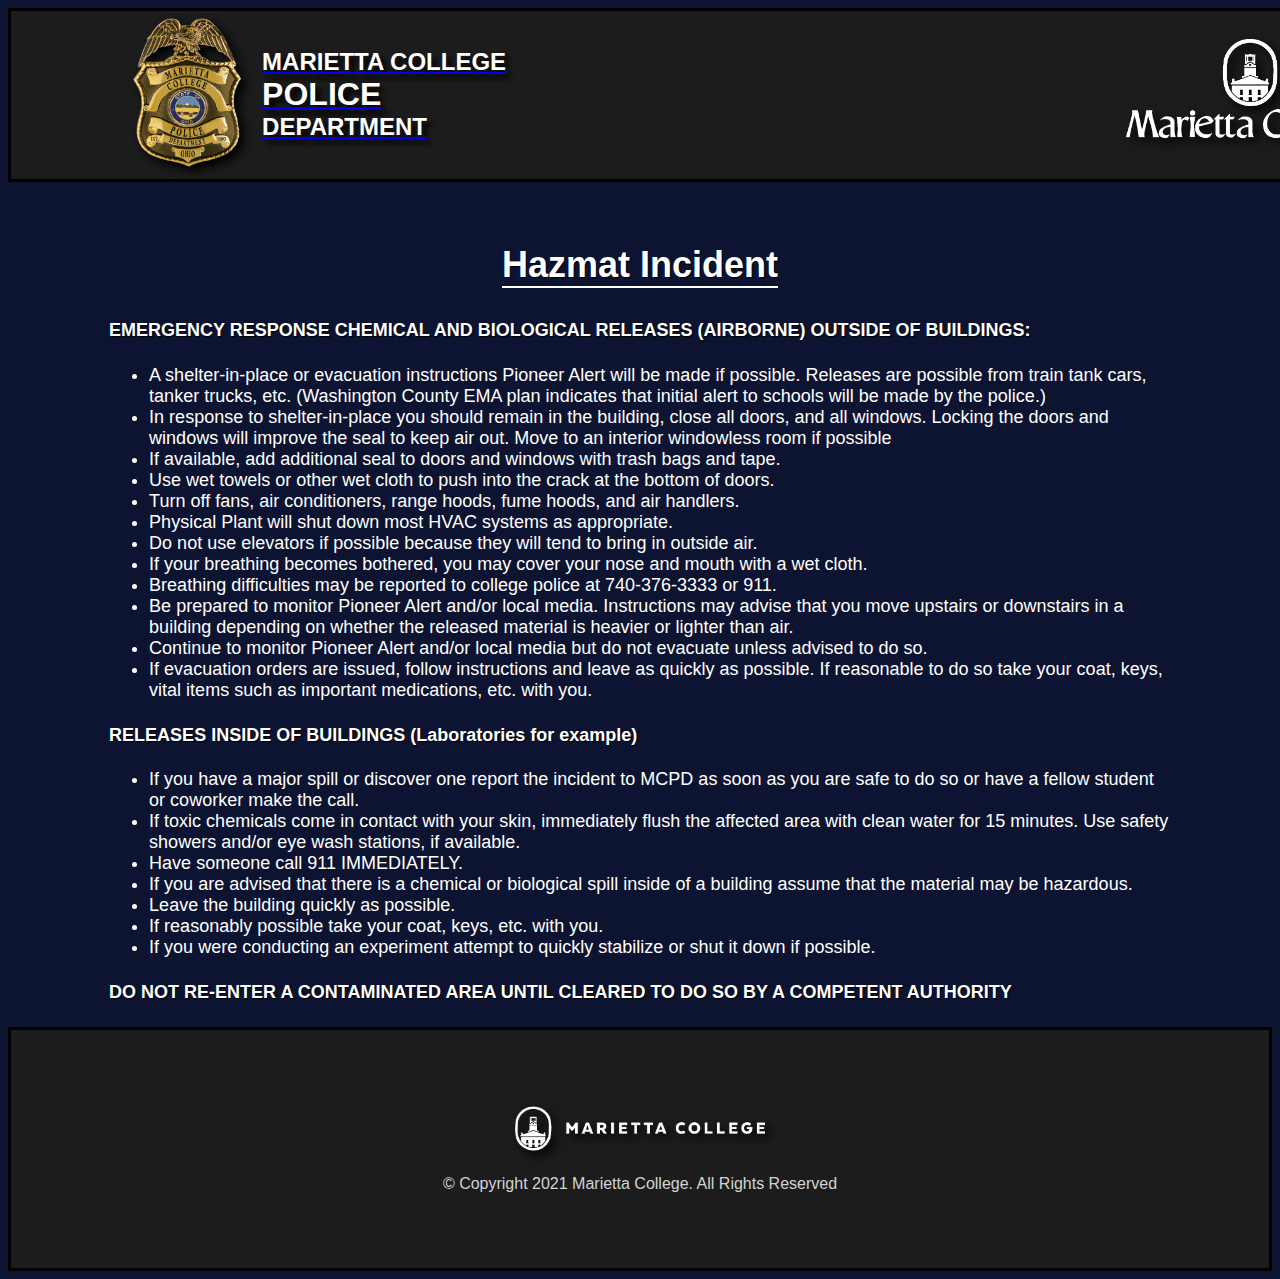
<file: hazmatIncident.html>
<!DOCTYPE html>
<html lang="en">
<head>
    <meta charset="UTF-8">
    <meta http-equiv="X-UA-Compatible" content="IE=edge">
    <meta name="viewport" content="width=device-width, initial-scale=1.0">
    <link rel="stylesheet" href="https://cdn.jsdelivr.net/npm/bootstrap@4.5.3/dist/css/bootstrap.min.css" integrity="sha384-TX8t27EcRE3e/ihU7zmQxVncDAy5uIKz4rEkgIXeMed4M0jlfIDPvg6uqKI2xXr2" crossorigin="anonymous">
    <link rel="stylesheet" href="styles.css">
    <title>Hazmat Incident</title>
</head>
<body>
    <header class="header1">
        <a href="index.html" class="linkHome">
            <div class="headerLeft">
                <div>
                    <img class="mcpdlogo" src="photos/transparentMCPD.png" alt="transparentMCPD.png">
                </div>
                <div class="titleText">
                    <div class="headertext1">
                        MARIETTA COLLEGE
                    </div>
                    <div class="headertext2">
                        POLICE
                    </div>
                    <div class="headertext3">
                        DEPARTMENT
                    </div>
                </div>
            </div>
        </a>
        <div class="headerRight">
            <a href="https://www.marietta.edu/" class="linkHome"><img class="mclogo"src="photos/MariettaLogoWhite_Hi.gif" alt="mclogo.gif"></a>
        </div>
    </header>
    <article>
        <h1>Hazmat Incident</h1>
        <h4>EMERGENCY RESPONSE CHEMICAL AND BIOLOGICAL RELEASES (AIRBORNE) OUTSIDE OF BUILDINGS:</h4>
        <ul>
            <li>A shelter-in-place or evacuation instructions Pioneer Alert will be made if possible. Releases are possible from train tank cars, tanker trucks, etc. (Washington County EMA plan indicates that initial alert to schools will be made by the police.)</li>
            <li>In response to shelter-in-place you should remain in the building, close all doors, and all windows. Locking the doors and windows will improve the seal to keep air out. Move to an interior windowless room if possible</li>
            <li>If available, add additional seal to doors and windows with trash bags and tape.</li>
            <li>Use wet towels or other wet cloth to push into the crack at the bottom of doors.</li>
            <li>Turn off fans, air conditioners, range hoods, fume hoods, and air handlers.</li>
            <li>Physical Plant will shut down most HVAC systems as appropriate.</li>
            <li>Do not use elevators if possible because they will tend to bring in outside air.</li>
            <li>If your breathing becomes bothered, you may cover your nose and mouth with a wet cloth.</li>
            <li>Breathing difficulties may be reported to college police at 740-376-3333 or 911. </li>
            <li>Be prepared to monitor Pioneer Alert and/or local media. Instructions may advise that you move upstairs or downstairs in a building depending on whether the released material is heavier or lighter than air.</li>
            <li>Continue to monitor Pioneer Alert and/or local media but do not evacuate unless advised to do so.</li>
            <li>If evacuation orders are issued, follow instructions and leave as quickly as possible. If reasonable to do so take your coat, keys, vital items such as important medications, etc. with you.</li>
        </ul>
        <h4>RELEASES INSIDE OF BUILDINGS (Laboratories for example)</h4>
        <ul>
            <li>If you have a major spill or discover one report the incident to MCPD as soon as you are safe to do so or have a fellow student or coworker make the call.</li>
            <li>If toxic chemicals come in contact with your skin, immediately flush the affected area with clean water for 15 minutes. Use safety showers and/or eye wash stations, if available.</li>
            <li>Have someone call 911 IMMEDIATELY.</li>
            <li>If you are advised that there is a chemical or biological spill inside of a building assume that the material may be hazardous.</li>
            <li>Leave the building quickly as possible.</li>
            <li>If reasonably possible take your coat, keys, etc. with you.</li>
            <li>If you were conducting an experiment attempt to quickly stabilize or shut it down if possible.</li>
        </ul>
        <h4>DO NOT RE-ENTER A CONTAMINATED AREA UNTIL CLEARED TO DO SO BY A COMPETENT AUTHORITY</h4>
    </article>
    <footer>
        <img src="photos/mclogo2.png" alt="mclogo" class="mclogo">
        <p class="copyright centerText">&#169 Copyright 2021 Marietta College. All Rights Reserved</p>
    </footer>
</body>
</html>
</file>
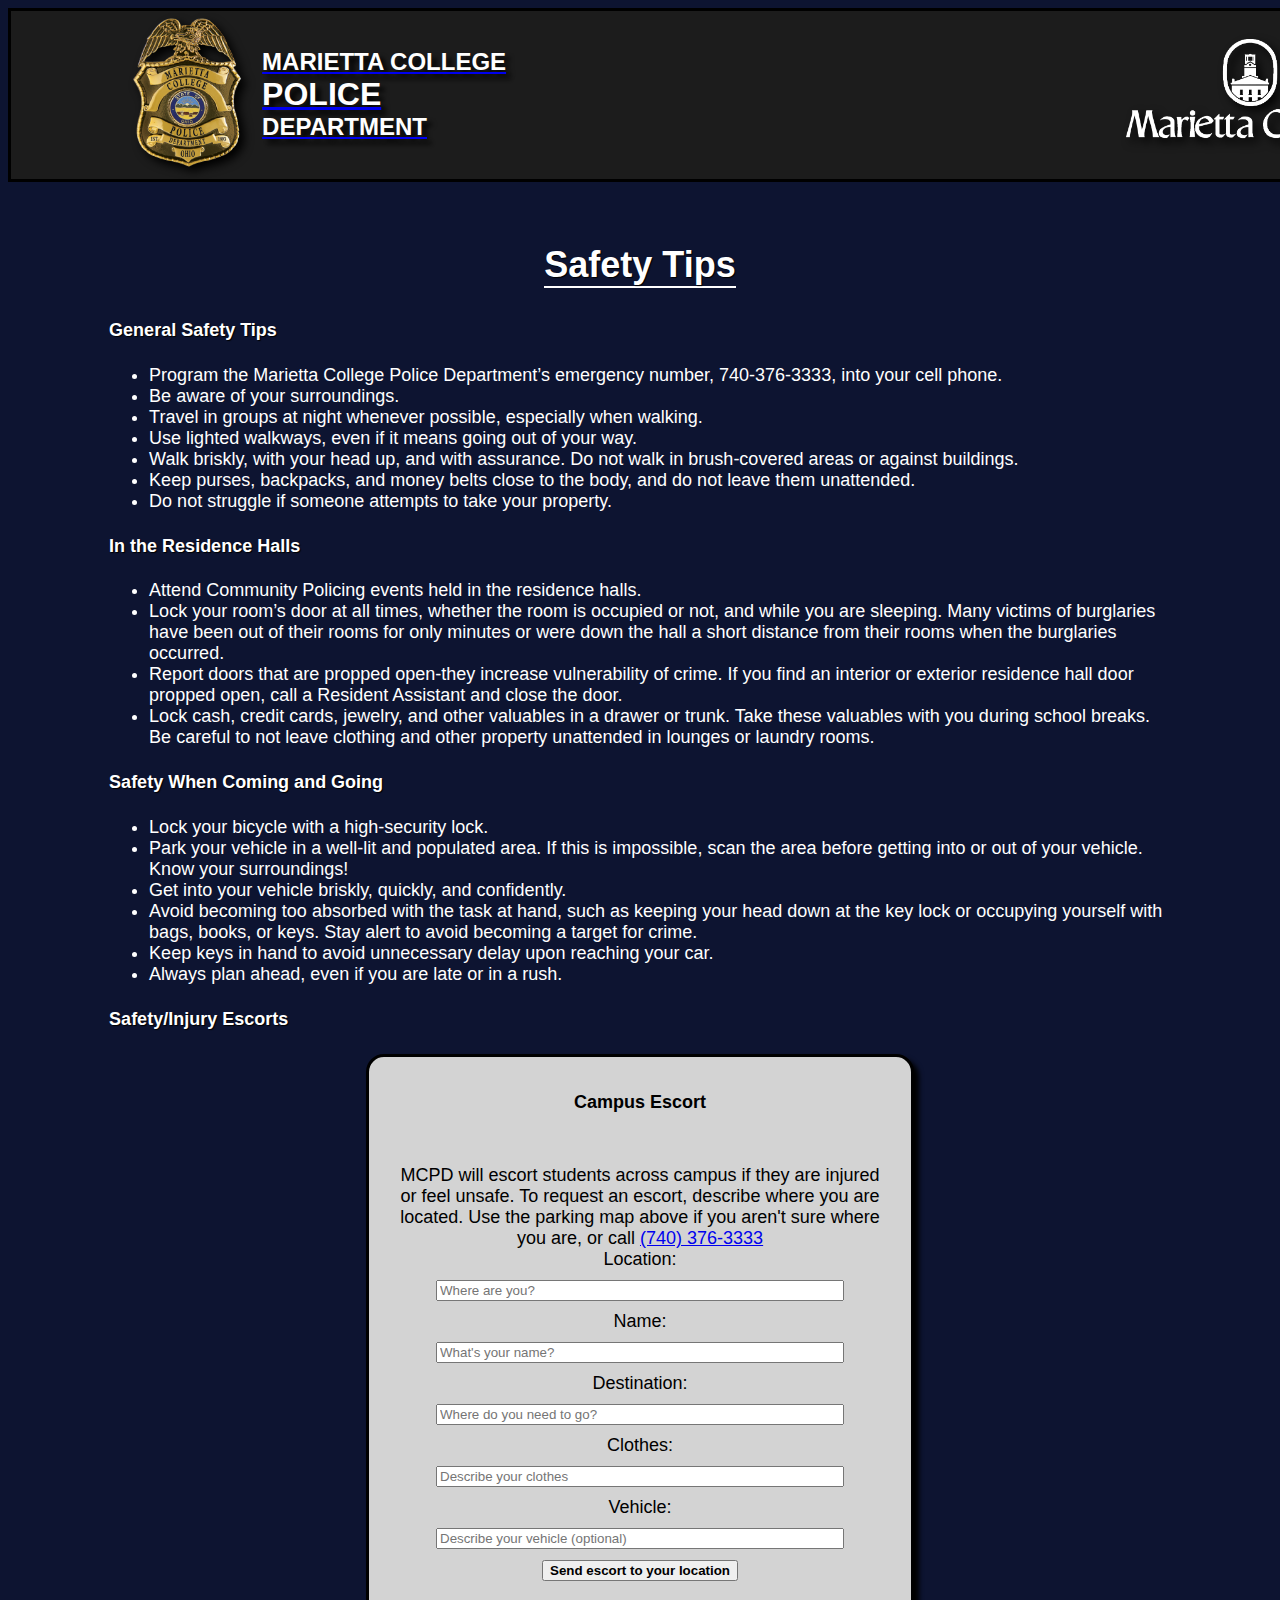
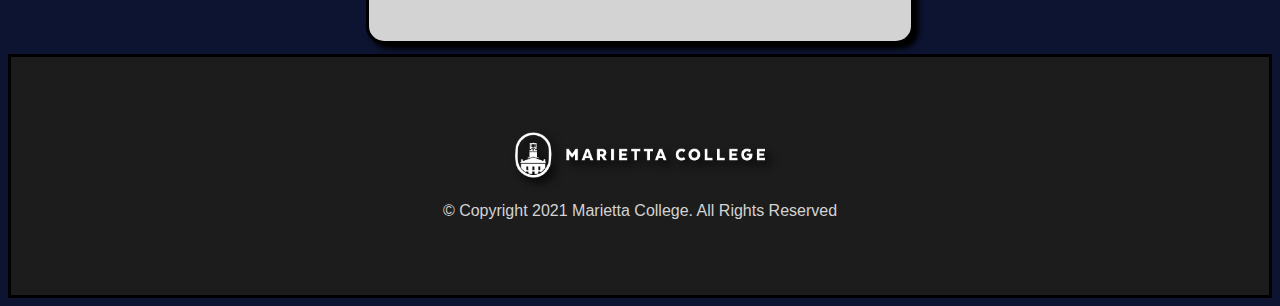
<file: safetyTips.html>
<!DOCTYPE html>
<html lang="en">
<head>
    <meta charset="UTF-8">
    <meta http-equiv="X-UA-Compatible" content="IE=edge">
    <meta name="viewport" content="width=device-width, initial-scale=1.0">
    <link rel="stylesheet" href="https://cdn.jsdelivr.net/npm/bootstrap@4.5.3/dist/css/bootstrap.min.css" integrity="sha384-TX8t27EcRE3e/ihU7zmQxVncDAy5uIKz4rEkgIXeMed4M0jlfIDPvg6uqKI2xXr2" crossorigin="anonymous">
    <link rel="stylesheet" href="styles.css">
    <script src="script.js"></script>
    <title>Safety Tips</title>
</head>
<body>
    <header class="header1">
        <a href="index.html" class="linkHome">
            <div class="headerLeft">
                <div>
                    <img class="mcpdlogo" src="photos/transparentMCPD.png" alt="transparentMCPD.png">
                </div>
                <div class="titleText">
                    <div class="headertext1">
                        MARIETTA COLLEGE
                    </div>
                    <div class="headertext2">
                        POLICE
                    </div>
                    <div class="headertext3">
                        DEPARTMENT
                    </div>
                </div>
            </div>
        </a>
        <div class="headerRight">
            <a href="https://www.marietta.edu/" class="linkHome"><img class="mclogo"src="photos/MariettaLogoWhite_Hi.gif" alt="mclogo.gif"></a>
        </div>
    </header>
    <article>
        <h1>Safety Tips</h1>
        <h4>General Safety Tips</h4>
        <ul>
            <li>Program the Marietta College Police Department’s emergency number, 740-376-3333, into your cell phone.</li>
            <li>Be aware of your surroundings.</li>
            <li>Travel in groups at night whenever possible, especially when walking.</li>
            <li>Use lighted walkways, even if it means going out of your way.</li>
            <li>Walk briskly, with your head up, and with assurance.  Do not walk in brush-covered areas or against buildings.</li>
            <li>Keep purses, backpacks, and money belts close to the body, and do not leave them unattended.</li>
            <li>Do not struggle if someone attempts to take your property. </li>
        </ul>
        <h4>In the Residence Halls</h4>
        <ul>
            <li>Attend Community Policing events held in the residence halls. </li>
            <li>Lock your room’s door at all times, whether the room is occupied or not, and while you are sleeping.  Many victims of burglaries have been out of their rooms for only minutes or were down the hall a short distance from their rooms when the burglaries occurred.</li>
            <li>Report doors that are propped open-they increase vulnerability of crime.  If you find an interior or exterior residence hall door propped open, call a Resident Assistant and close the door.</li>
            <li>Lock cash, credit cards, jewelry, and other valuables in a drawer or trunk.  Take these valuables with you during school breaks.  Be careful to not leave clothing and other property unattended in lounges or laundry rooms.  </li>
        </ul>
        <h4>Safety When Coming and Going</h4>
        <ul>
            <li>Lock your bicycle with a high-security lock.</li>
            <li>Park your vehicle in a well-lit and populated area.  If this is impossible, scan the area before getting into or out of your vehicle.  Know your surroundings!</li>
            <li>Get into your vehicle briskly, quickly, and confidently.</li>
            <li>Avoid becoming too absorbed with the task at hand, such as keeping your head down at the key lock or occupying yourself with bags, books, or keys.  Stay alert to avoid becoming a target for crime.</li>
            <li>Keep keys in hand to avoid unnecessary delay upon reaching your car.</li>
            <li>Always plan ahead, even if you are late or in a rush.  </li>
        </ul>
        <h4>Safety/Injury Escorts</h4>
        <div class="content blackTxt centered my-5">
            <h4>Campus Escort</h4>
            <div class="vPadding">
                <div class="font-italic">MCPD will escort students across campus if they are injured or feel unsafe. To request an escort, describe where you are located. Use the parking map above if you aren't sure where you are, or call <a href="tel:740-376-3333"><u>(740) 376-3333</u></a></div>
                <div>
                    <form class="mt-3 mb-0 escortForm">
                        <div class="input-group my-2">
                            <div class="input-group-prepend mr-0">
                              <span class="input-group-text" id="locationPrepend">Location:</span>
                            </div>
                            <input type="text" name="studentLocation" id="locationField" class="form-control mt-0 ml-0" placeholder="Where are you?" aria-label="Student's Location"aria-describedby="locationPrepend" required>
                        </div>
                        <div class="input-group my-2">
                            <div class="input-group-prepend mr-0">
                              <span class="input-group-text" id="namePrepend">Name:</span>
                            </div>
                            <input type="text" name="studentName" id="nameField" class="form-control mt-0 ml-0" placeholder="What's your name?" aria-label="Student's Name"aria-describedby="namePrepend" required>
                        </div>
                        <div class="input-group my-2">
                            <div class="input-group-prepend mr-0">
                              <span class="input-group-text" id="destinationPrepend">Destination:</span>
                            </div>
                            <input type="text" name="studentDestination" id="destinationField"
                            class="form-control mt-0 ml-0" placeholder="Where do you need to go?" aria-label="Student's Destination" aria-describedby="destinationPrepend" required>
                        </div>
                        <div class="input-group my-2">
                            <div class="input-group-prepend mr-0">
                              <span class="input-group-text" id="clothesPrepend">Clothes:</span>
                            </div>
                            <input type="text" name="studentClothes" id="clothesField"
                            class="form-control mt-0 ml-0" placeholder="Describe your clothes" aria-label="Student's clothes" aria-describedby="clothesPrepend" required>
                        </div>
                        <div class="input-group my-2">
                            <div class="input-group-prepend mr-0">
                              <span class="input-group-text" id="vehiclePrepend">Vehicle:</span>
                            </div>
                            <input type="text" name="studentVehicle" id="vehicleField"
                            class="form-control mt-0 ml-0" placeholder="Describe your vehicle (optional)" aria-label="Student's vehicle" aria-describedby="vehiclePrepend">
                        </div>
                        <input type="submit" class="btn btn-sm btn-outline-dark mt-3 centerText minWidth centered" value="Send escort to your location" onclick="sendTextMessage()">
                    </form>
                </div>
            </div>
        </div>
    </article>
    <footer>
        <img src="photos/mclogo2.png" alt="mcloSgo2" class="mclogo">
        <p class="copyright centerText">&#169 Copyright 2021 Marietta College. All Rights Reserved</p>
    </footer>
</body>
</html>
</file>
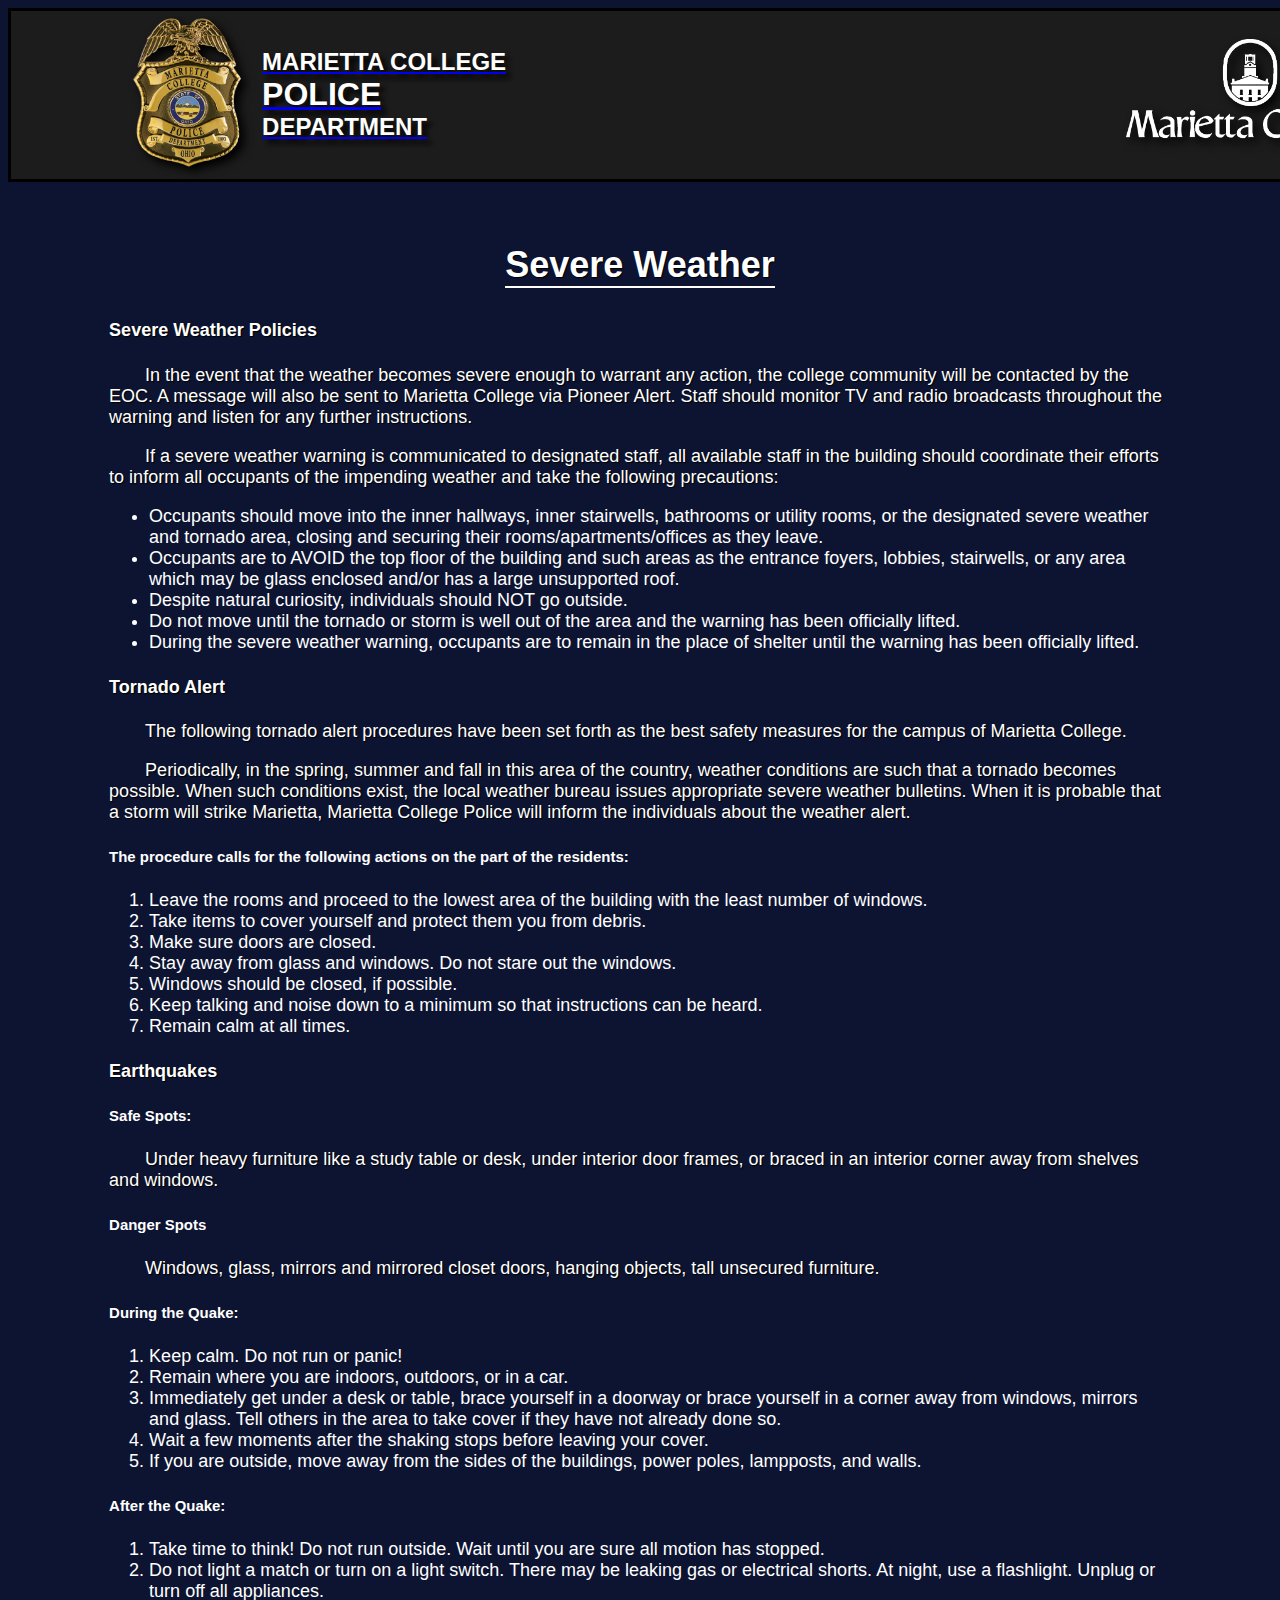
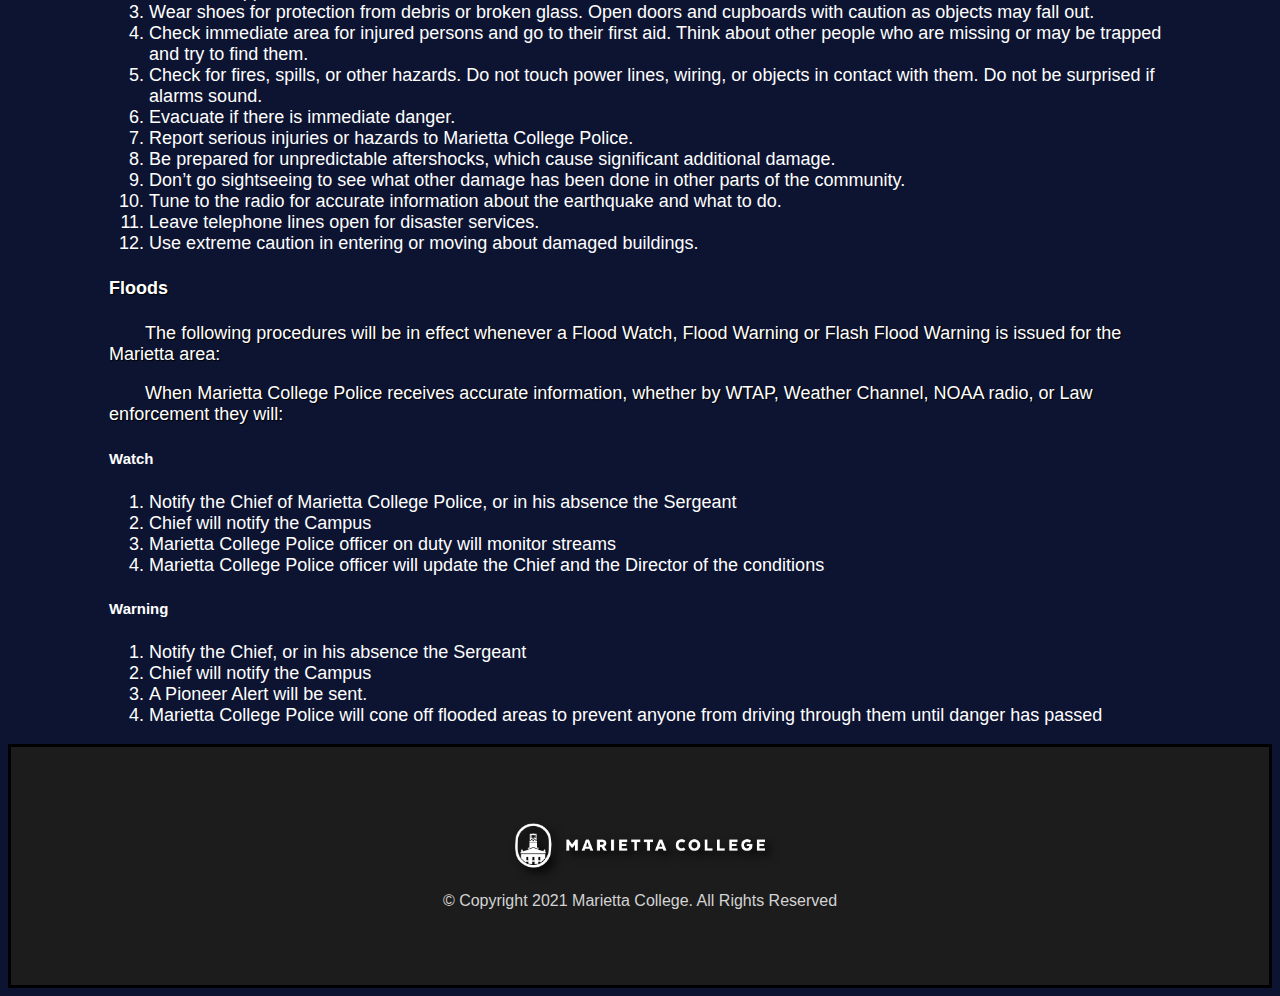
<file: severWeather.html>
<!DOCTYPE html>
<html lang="en">
<head>
    <meta charset="UTF-8">
    <meta http-equiv="X-UA-Compatible" content="IE=edge">
    <meta name="viewport" content="width=device-width, initial-scale=1.0">
    <link rel="stylesheet" href="https://cdn.jsdelivr.net/npm/bootstrap@4.5.3/dist/css/bootstrap.min.css" integrity="sha384-TX8t27EcRE3e/ihU7zmQxVncDAy5uIKz4rEkgIXeMed4M0jlfIDPvg6uqKI2xXr2" crossorigin="anonymous">
    <link rel="stylesheet" href="styles.css">
    <title>Severe Weather</title>
</head>
<body>
    <header class="header1">
        <a href="index.html" class="linkHome">
            <div class="headerLeft">
                <div>
                    <img class="mcpdlogo" src="photos/transparentMCPD.png" alt="transparentMCPD.png">
                </div>
                <div class="titleText">
                    <div class="headertext1">
                        MARIETTA COLLEGE
                    </div>
                    <div class="headertext2">
                        POLICE
                    </div>
                    <div class="headertext3">
                        DEPARTMENT
                    </div>
                </div>
            </div>
        </a>
        <div class="headerRight">
            <a href="https://www.marietta.edu/" class="linkHome"><img class="mclogo"src="photos/MariettaLogoWhite_Hi.gif" alt="mclogo.gif"></a>
        </div>
    </header>
    <article>
        <h1>Severe Weather</h1>
        <h4>Severe Weather Policies</h4>
        <p>In the event that the weather becomes severe enough to warrant any action, the college community will be contacted by the EOC. A message will also be sent to Marietta College via Pioneer Alert. Staff should monitor TV and radio broadcasts throughout the warning and listen for any further instructions.</p>
        <p>If a severe weather warning is communicated to designated staff, all available staff in the building should coordinate their efforts to inform all occupants of the impending weather and take the following precautions:</p>
        <ul>
            <li>Occupants should move into the inner hallways, inner stairwells, bathrooms or utility rooms, or the designated severe weather and tornado area, closing and securing their rooms/apartments/offices as they leave.</li>
            <li>Occupants are to AVOID the top floor of the building and such areas as the entrance foyers, lobbies, stairwells, or any area which may be glass enclosed and/or has a large unsupported roof.</li>
            <li>Despite natural curiosity, individuals should NOT go outside.</li>
            <li>Do not move until the tornado or storm is well out of the area and the warning has been officially lifted.</li>
            <li>During the severe weather warning, occupants are to remain in the place of shelter until the warning has been officially lifted.</li>
        </ul>
        <h4>Tornado Alert</h4>
        <p>The following tornado alert procedures have been set forth as the best safety measures for the campus of Marietta College.</p>
        <p>Periodically, in the spring, summer and fall in this area of the country, weather conditions are such that a tornado becomes possible. When such conditions exist, the local weather bureau issues appropriate severe weather bulletins. When it is probable that a storm will strike Marietta, Marietta College Police will inform the individuals about the weather alert.</p>
        <h5>The procedure calls for the following actions on the part of the residents:</h5>
        <ol>
            <li>Leave the rooms and proceed to the lowest area of the building with the least number of windows.</li>
            <li>Take items to cover yourself and protect them you from debris.</li>
            <li>Make sure doors are closed.</li>
            <li>Stay away from glass and windows. Do not stare out the windows.</li>
            <li>Windows should be closed, if possible.</li>
            <li>Keep talking and noise down to a minimum so that instructions can be heard.</li>
            <li>Remain calm at all times.</li>
        </ol>
        <h4>Earthquakes</h4>
        <h5>Safe Spots:</h5>
        <p>Under heavy furniture like a study table or desk, under interior door frames, or braced in an interior corner away from shelves and windows.</p>
        <h5>Danger Spots</h5>
        <p>Windows, glass, mirrors and mirrored closet doors, hanging objects, tall unsecured furniture.</p>
        <h5>During the Quake:</h5>
        <ol>
            <li>Keep calm. Do not run or panic!</li>
            <li>Remain where you are indoors, outdoors, or in a car.</li>
            <li>Immediately get under a desk or table, brace yourself in a doorway or brace yourself in a corner away from windows, mirrors and glass. Tell others in the area to take cover if they have not already done so.</li>
            <li>Wait a few moments after the shaking stops before leaving your cover.</li>
            <li>If you are outside, move away from the sides of the buildings, power poles, lampposts, and walls.</li>
        </ol>
        <h5>After the Quake:</h5>
        <ol>
            <li>Take time to think! Do not run outside. Wait until you are sure all motion has stopped.</li>
            <li>Do not light a match or turn on a light switch. There may be leaking gas or electrical shorts. At night, use a flashlight. Unplug or turn off all appliances.</li>
            <li>Wear shoes for protection from debris or broken glass. Open doors and cupboards with caution as objects may fall out.</li>
            <li>Check immediate area for injured persons and go to their first aid. Think about other people who are missing or may be trapped and try to find them.</li>
            <li>Check for fires, spills, or other hazards. Do not touch power lines, wiring, or objects in contact with them. Do not be surprised if alarms sound.</li>
            <li>Evacuate if there is immediate danger.</li>
            <li>Report serious injuries or hazards to Marietta College Police.</li>
            <li>Be prepared for unpredictable aftershocks, which cause significant additional damage.</li>
            <li>Don’t go sightseeing to see what other damage has been done in other parts of the community.</li>
            <li>Tune to the radio for accurate information about the earthquake and what to do.</li>
            <li>Leave telephone lines open for disaster services.</li>
            <li>Use extreme caution in entering or moving about damaged buildings.</li>
        </ol>
        <h4>Floods</h4>
        <p>The following procedures will be in effect whenever a Flood Watch, Flood Warning or Flash Flood Warning is issued for the Marietta area:</p>
        <p>When Marietta College Police receives accurate information, whether by WTAP, Weather Channel, NOAA radio, or Law enforcement they will:</p>
        <h5>Watch</h5>
        <ol>
            <li>Notify the Chief of Marietta College Police, or in his absence the Sergeant</li>
            <li>Chief will notify the Campus</li>
            <li>Marietta College Police officer on duty will monitor streams</li>
            <li>Marietta College Police officer will update the Chief and the Director of the conditions</li>
        </ol>
        <h5>Warning</h5>
        <ol>
            <li>Notify the Chief, or in his absence the Sergeant</li>
            <li>Chief will notify the Campus</li>
            <li>A Pioneer Alert will be sent.</li>
            <li>Marietta College Police will cone off flooded areas to prevent anyone from driving through them until danger has passed</li>
        </ol>
    </article>
    <footer>
        <img src="photos/mclogo2.png" alt="mclogo" class="mclogo">
        <p class="copyright centerText">&#169 Copyright 2021 Marietta College. All Rights Reserved</p>
    </footer>
</body>
</html>
</file>
<file: styles.css>
@media (max-width: 768px){
    .mcpdlogo{
        width: 100px !important;
    }
    .mclogo{
        display: none;
    }
    .headertext1,
    .headertext3
    {
        font-size: 1em !important;
    }
    .headertext2
    {
        font-size: 1.25em !important;
    }
    .header1{
        justify-content: center;
    }
    .btn{
        margin-left: 24px !important;
        margin-right: 24px !important;
    }
    .content
    {
        margin-top: 10px !important;
        margin-bottom: 10px !important;
    }
}
@media (min-width: 829px){
    #sendTextComplaint{
        display: none;
    }
    .emergency{
        display: none !important;
    }
}
#CENTERED,
.centered,
article > h1,
.emergency > h4,
.complaintForm
{
    margin-left: auto !important;
    margin-right: auto !important;
}
#CENTERTEXT,
.centerText{
    text-align: center;
}
#LIGHTGRAYTXT,
.lightGrayTxt,
.copyright
{
    color: lightgray;
}
#BLACKTXT,
.blackTxt
{
    color: black;
}
#WHITETXT,
.whiteTxt,
.titleText,
article
{
    color: white;
}
#UNDERINE,
.underline,
article > h1,
.emergency > h4
{
    width: min-content;
    margin-bottom: 3%;
    white-space: nowrap;
    border-bottom: 2px solid currentColor;
}
#TEXTINDENT,
.textIndent,
article > p
{
    text-indent: 2em;
}
#NOINDENT,
.noIndent
{
    text-indent: 0px;
}
#NODECORATION,
.noDecoration,
.linkHome:hover
{
    text-decoration: none;
}
#LGFONT,
.lgFont,
.headertext1,
.headertext3
{
    font-size: 1.5em;
}
#XLFONT,
.xlFont,
.headertext2
{
    font-size: 2em;
}
#BLACKBORDER,
.blackBorder,
.content,
header,
footer
{
    border: 3px solid black; 
}
#GREYBACKGROUND,
.greyBackground,
header,
footer
{
    background-color: rgb(28, 28, 28);
}
#IMAGESHADOW
.imageShadow,
.mcpdlogo,
.mclogo2,
.mclogo
{
    -webkit-filter: drop-shadow(5px 5px 5px black);
    filter: drop-shadow(5px 5px 5px black);
}
#TEXTSHADOWLIGHT,
.textShadowLight,
article > h4,
article > h1,
article > p
{
    text-shadow: 1px 1px 1px black;
}
#TEXTSHADOWDARK,
.textShadowDark,
header
{
    text-shadow: 5px 5px 5px black;
}
#FULLWIDTH,
.fullWidth,
.content,
header
{
    width: 100%;
}
#WIDE,
.wide,
input[type="date"],
input[type="text"]
{
    width: 80%
 }
#BOLDTXTLT,
.boldTxtLt,
.headertext1,
.headertext3,
input[type="submit"],
article > h1,
h4
{
    font-weight: 600;
}
#BOLDTXTHV,
.boldTxtHv,
.headertext2
{
    font-weight: 800;
}
#FLEX,
.flex,
header,
footer,
.titleText,
.container,
.checkList,
.headerLeft,
.content,
.escort,
.complaintForm,
.formRow,
.radioRow,
.submitRow
{
    display: flex;
}
#FLEXROW,
.flexRow,
.container,
.checkList,
.headerLeft,
.formRow,
.submitRow,
header
{
    flex-direction: row;
}
#FLEXCOL,
.flexCol,
.titleText,
.content,
.complaintForm,
.radioRow,
footer
{
    flex-direction: column;
}
#JUSTIFYLEFT,
.justifyLeft,
.checkList,
.radioRow
{
    justify-content: left;
}
#JUSTIFYEVEN,
.justifyEven,
.content,
.submitRow
{
    justify-content: space-evenly;
}
#JUSTIFYBETWEEN,
.justifyBetween,
.formRow,
header
{
    justify-content: space-between;
}
#JUSTIFYCENTER,
.justifyCenter,
.container,
.titleText,
footer
{
    justify-content: center;
}
#JUSTIFYSSTART,
.justifySStart,
h4
{
    justify-self: flex-start;
}
#ALIGNITEMSBASE,
.alignItemsBase,
.formRow,
.radioRow
{
    align-items: baseline;
}
#ALIGNITEMSCENTER,
.alignItemsCenter,
header,
footer
{
    align-items: center;
}
#FLEXWRAP,
.flexWrap,
.formRow,
.radioRow,
.submitRow,
.container,
.checkList,
.complaintForm
{
    flex-wrap: wrap;
}
#HPADDING,
.hPadding,
header
{
    padding: 0 8%;
}
#VPADDING,
.vPadding,
footer
{
    padding: 5% 0;
}
#VERTICALMARGIN,
.verticalMargin,
.mclogo,
.mclogo2,
.copyright,
.radioRow,
.content > *,
input[type="text"],
textarea
{
    margin: 0.75em 0;
}
#RIGHTMARGIN,
.rightMargin,
input[type="checkbox"],
input[type="radio"]
{
    margin-right: .75em;
}
#LEFTMARGIN,
.leftMargin,
.checkList
{
    margin-left: 2em;
}
#VALIGNBASE,
.vAlignBase,
input[type="submit"]
{
    vertical-align: baseline;
}
#NARROWCONTENT,
.narrowContent,
.content{
    max-width: 500px;
}
#WIDECONTENt,
.wideContent,
.complaintForm
{
    max-width: 1100px;
}
#MCPDLOGO,
.mcpdlogo
{
    width: 150px;
}
#MCLOGO,
.mclogo,
.mclogo2
{
    width: 250px;
}
body{
    background-color: #0d1431;
    font-family: "Texta-Regular",Helvetica,Arial,sans-serif;
}
hr{
    height: 1px;
    background-color: white;
}
article{
    padding-top: 3%;
    padding-left: 8%;
    padding-right: 8%;
    font-size: 18px;
}
.container{
    padding-top: 1%;
    margin-bottom: 5%;
}
.checkItem{
    white-space: nowrap;
    width: 10em;
}
.content{
    height: min-content;
    border-radius: 1em;
    padding: 2%;
    margin: 1%;
    text-align: center;
    background-color: lightgrey;
    box-shadow: 5px 5px 5px black;
}
.submitRow > .btn{
    width: 60%;
    font-size: .6em;
    margin-top: 1em;
    box-shadow: 2px 2px 4px grey;
}
.input-group-text{
    width: 111px;
}
</file>
